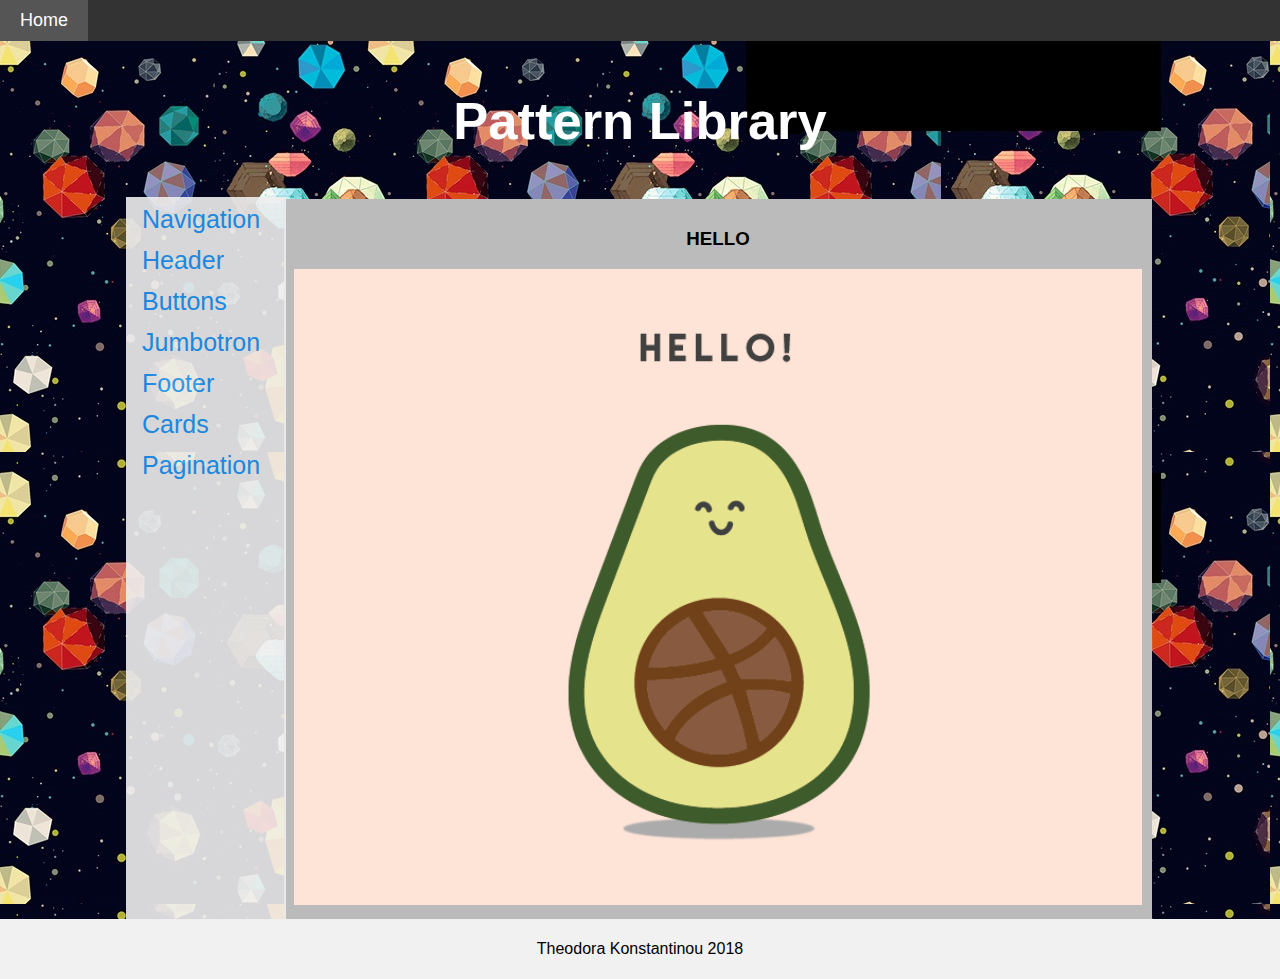
<file: index.html>
<!DOCTYPE html>
<html lang="en">
<head>
<title>Pattern_Library</title>
<meta charset="utf-8">
<meta name="viewport" content="width=device-width, initial-scale=1">
   <link rel="stylesheet" href="css/style.css">
    <style> 
	.img{ 
	width:100%;}
	
	@media (max-width: 600px) {
	.img {width:100%;

		 }	
}
	 </style> 
</head>



<body  background="img/pat.jpg">

<!-- top navigation -->

<div class="topnav" id="myTopnav">
  <a href="index.html" class="active">Home</a>
    <a href="nav.html">Navigation</a>
  <a href="header.html">Header</a>
  <a href="buttons.html">Buttons</a>
  <a href="Jumbotron.html">Jumbotron</a>
   <a href="footer.html">Footer</a>
  <a href="Component.html">Cards</a>
   <a href="Component1.html">Pagination</a>
  <a href="javascript:void(0);" style="font-size:15px;" class="icon" onclick="myFunction()">&#9776;</a>
</div>
<!-- end top navigation -->


<div class="header1" >
  <h2>Pattern Library</h2>
</div>

<!-- side navigation -->
<div class="row">
  <div class="sidenav">
  <a href="nav.html">Navigation</a>
  <a href="header.html">Header</a>
  <a href="buttons.html">Buttons</a>
  <a href="Jumbotron.html">Jumbotron</a>
   <a href="footer.html">Footer</a>
  <a href="Component.html">Cards</a>
   <a href="Component1.html">Pagination</a>
</div>
  <div class="column middle" style="background-color:#bbb;">
<h3 style="text-align:center;">HELLO</h3>  <img src="hello.gif" class="img">
 
 </div>
 </div>
 <!-- end of side navigation -->

<div class="footer">
   <p>Theodora Konstantinou 2018</p>
</div>
<!-- end footer -->

<!-- js for top navigation -->
<script>
function myFunction() {
    var x = document.getElementById("myTopnav");
    if (x.className === "topnav") {
        x.className += " responsive";
    } else {
        x.className = "topnav";
    }
}
</script>
<!-- end js  -->

</body>
</html>
</file>
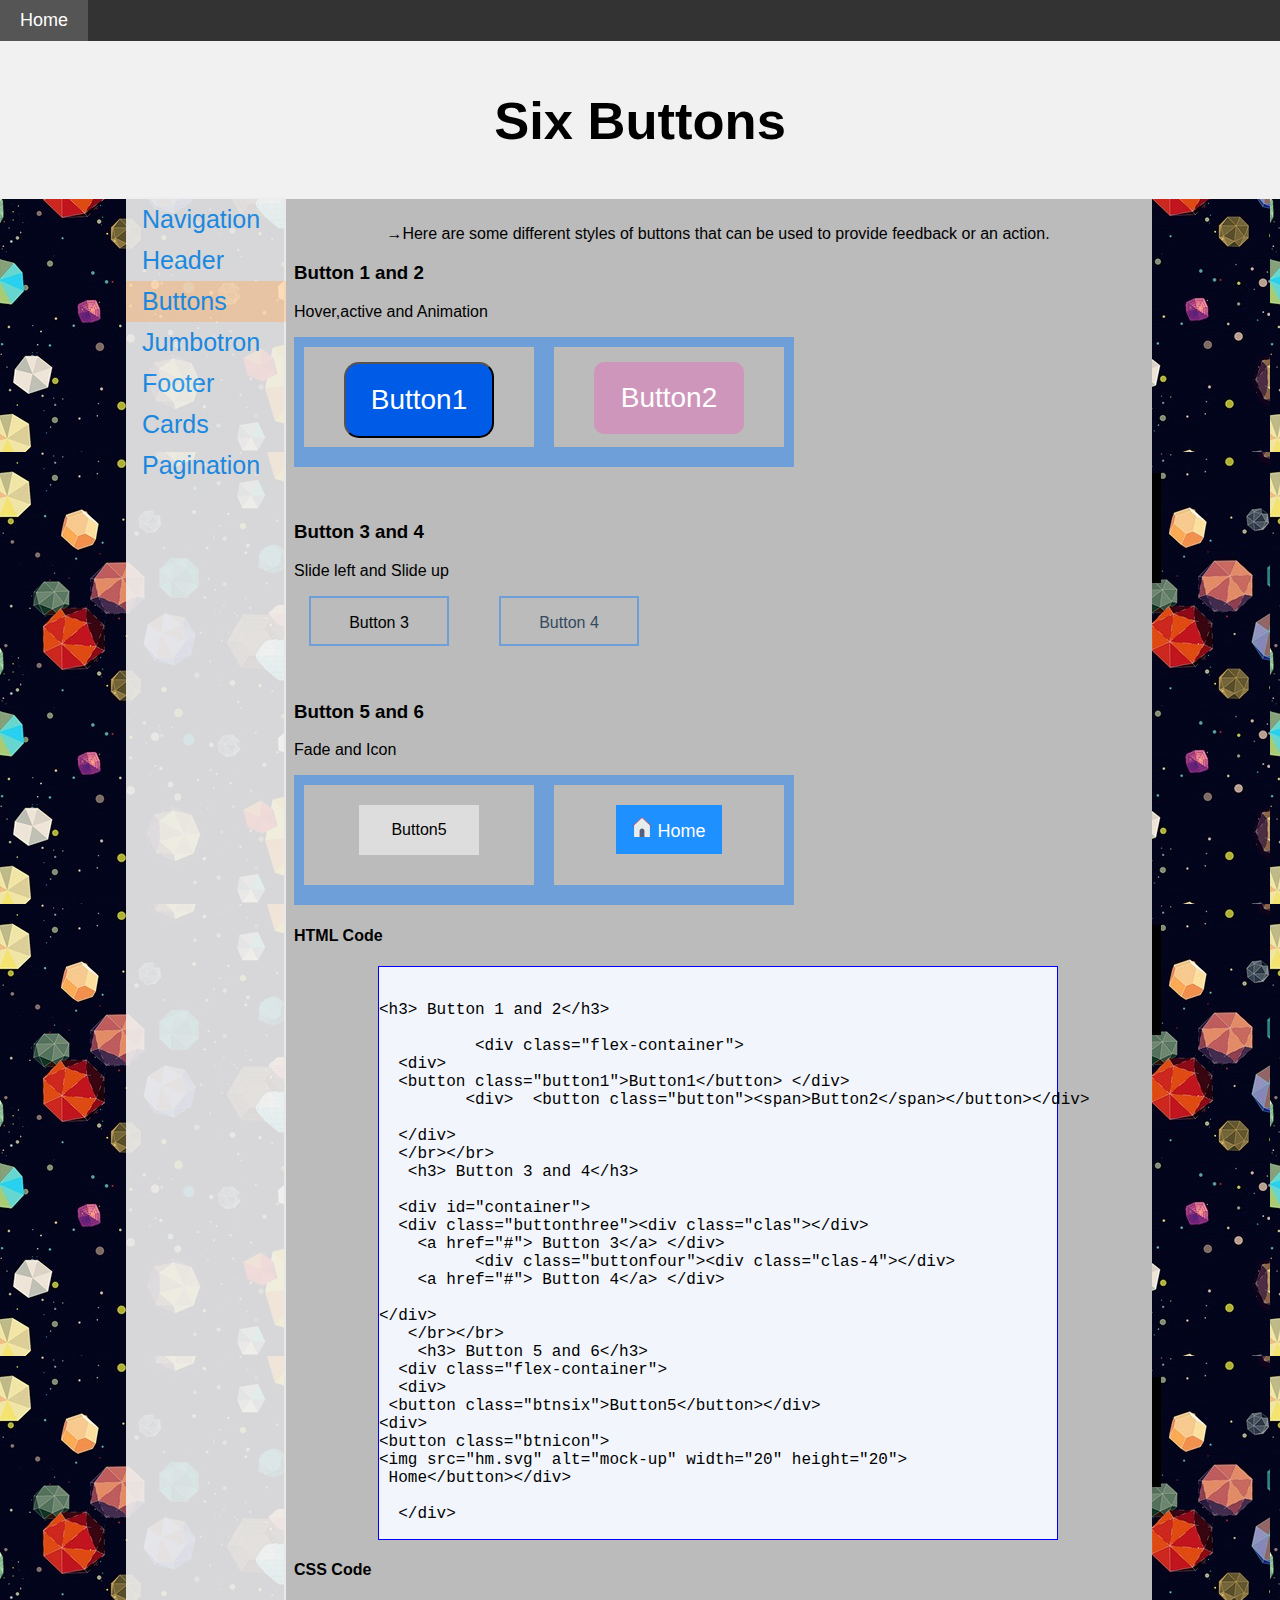
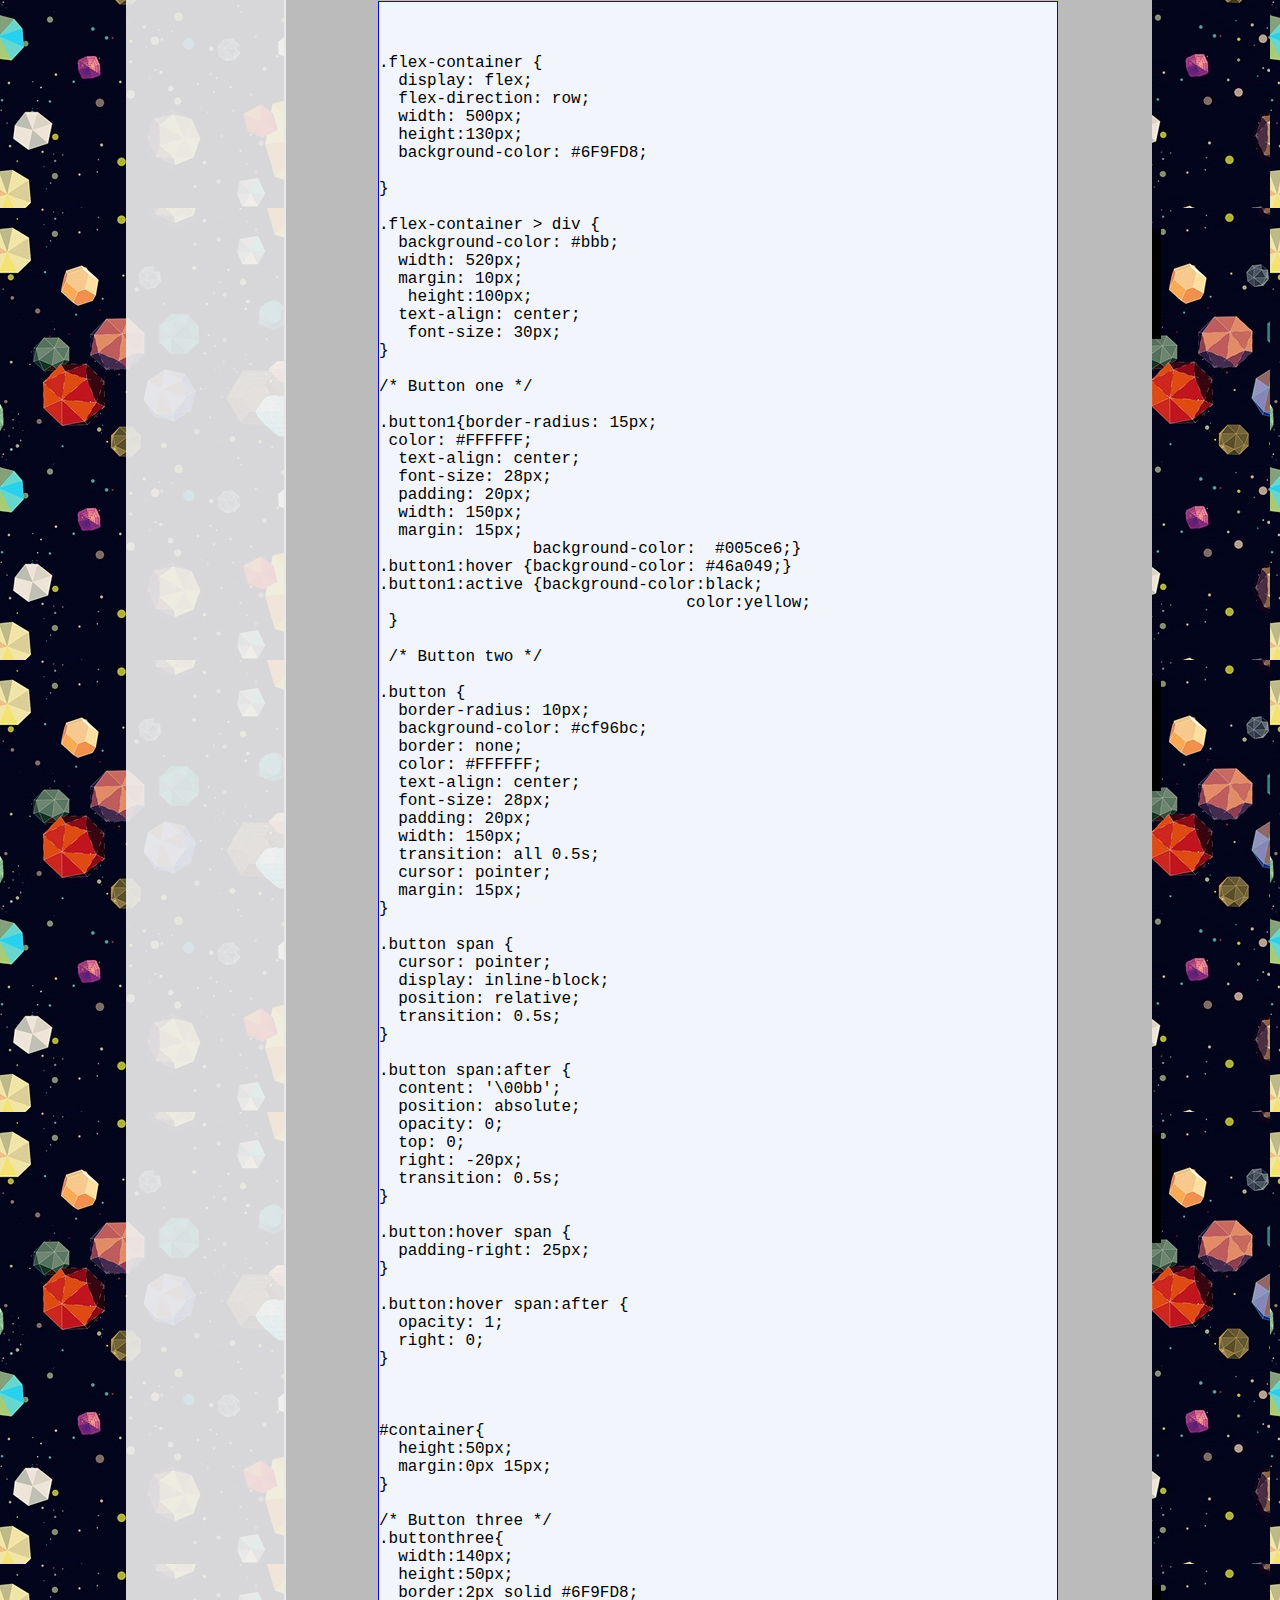
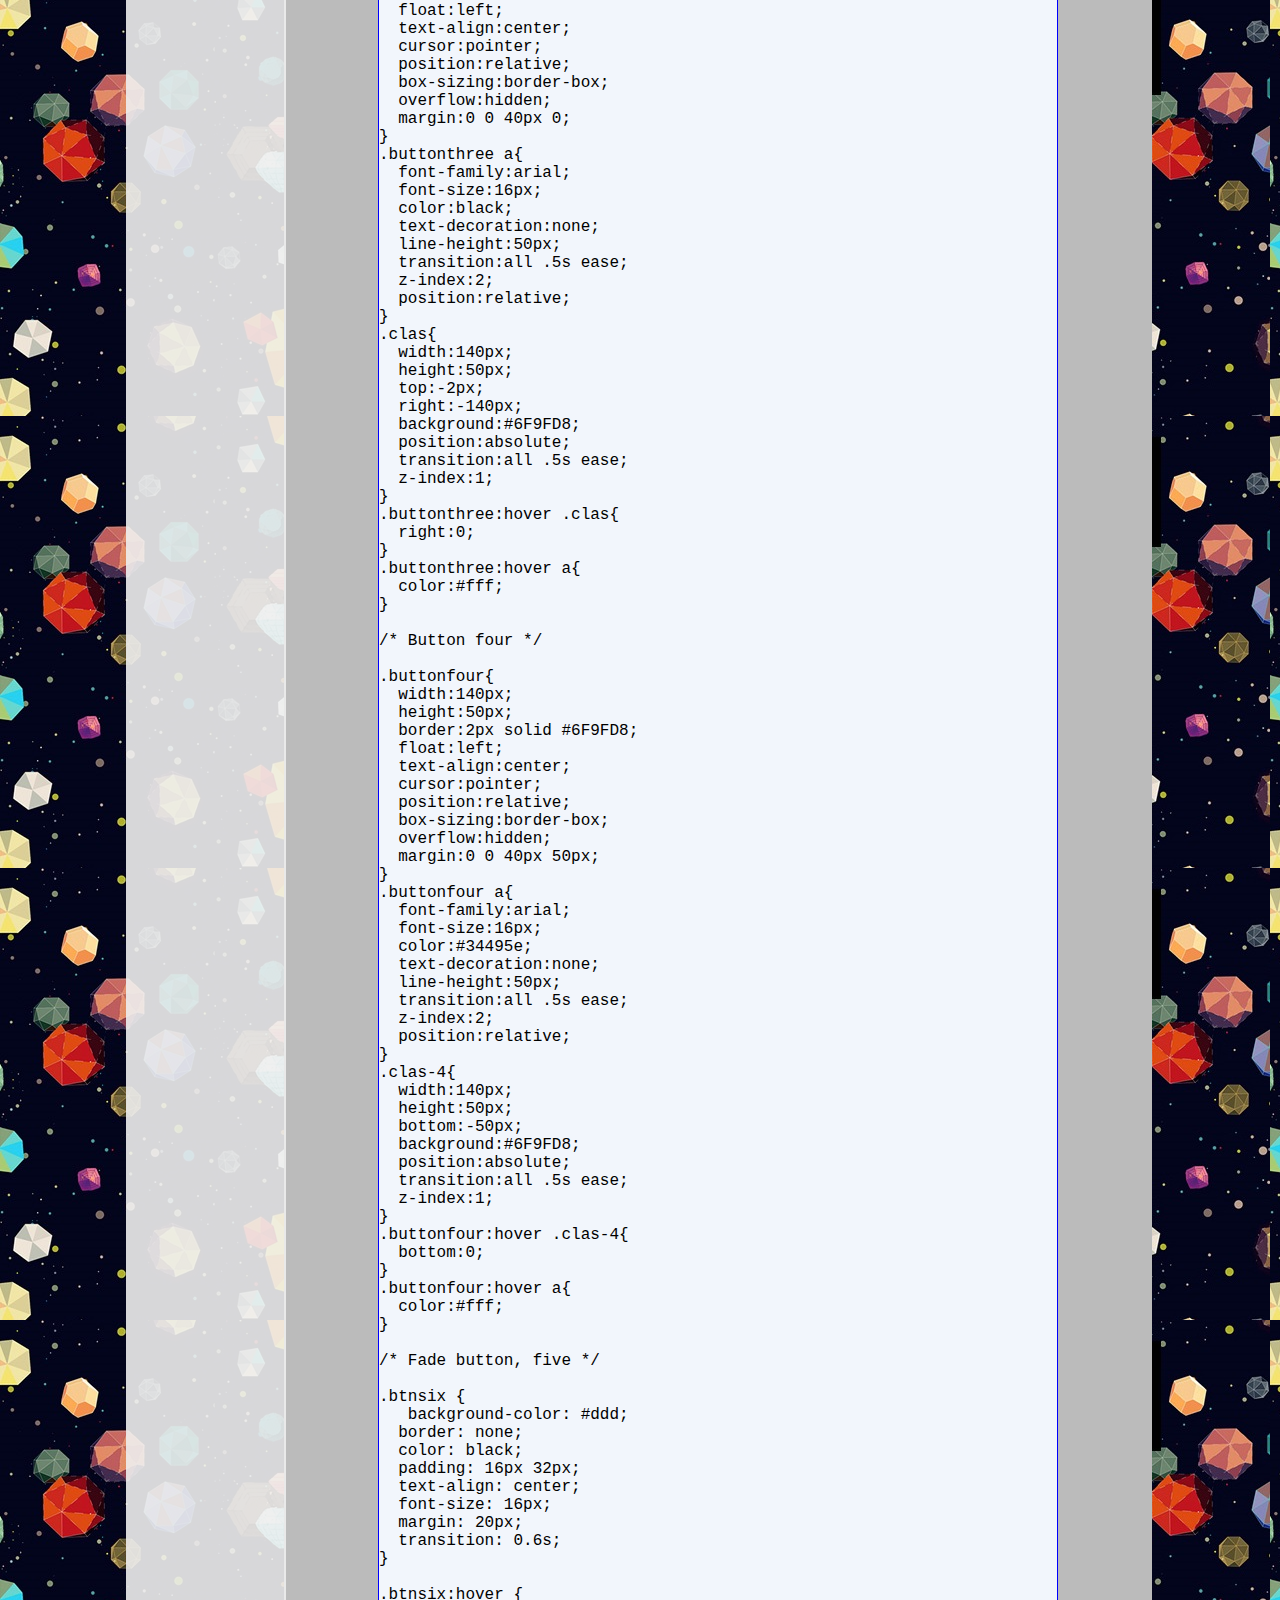
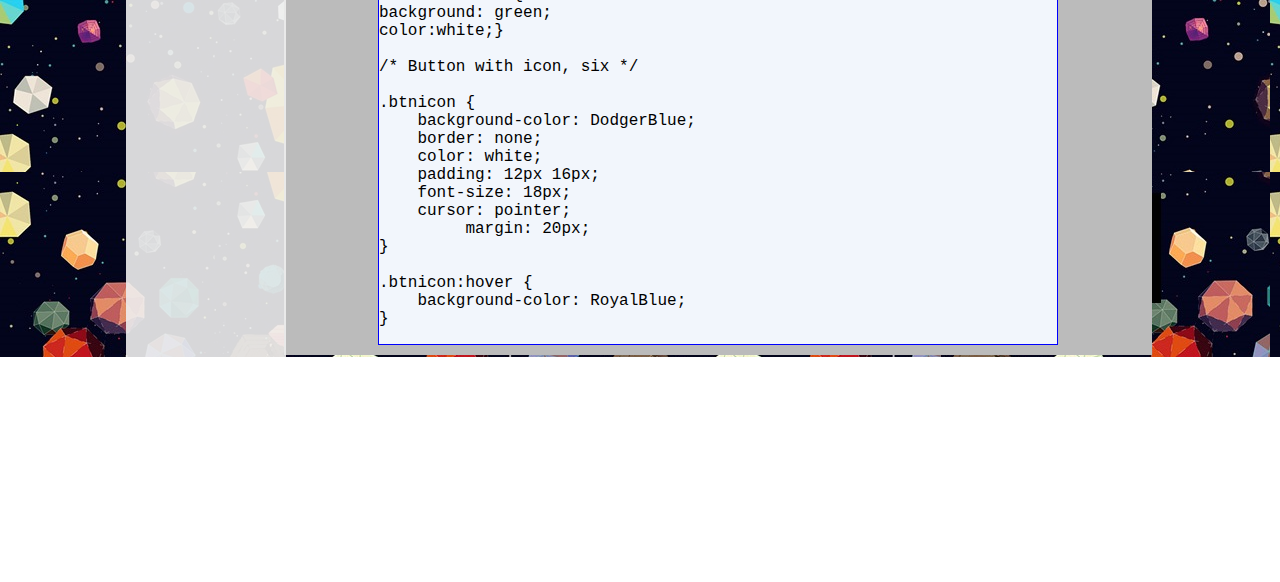
<file: buttons.html>
<!DOCTYPE html>
<html lang="en">
<head>
<title>Pattern_Library</title>
<meta charset="utf-8">
<meta name="viewport" content="width=device-width, initial-scale=1">
   <link rel="stylesheet" href="css/style.css">
      <link rel="stylesheet" href="css/button.css">
	  <style>
 .box{width: 680px;
 border:1px solid blue;
 margin:auto;
 text-align:left;
			font-size:16px;
			background-color:#f2f6fc;}
			
@media (max-width: 600px) {
	 .box{ width: auto;
		 }	
		 

 </style>
</head>
<body background="img/pat.jpg">

<!-- top navigation -->
<div class="topnav" id="myTopnav">
  <a href="index.html" class="active">Home</a>
    <a href="nav.html">Navigation</a>
  <a href="header.html">Header</a>
  <a href="buttons.html">Buttons</a>
  <a href="Jumbotron.html">Jumbotron</a>
   <a href="footer.html">Footer</a>
  <a href="Component.html">Cards</a>
   <a href="Component1.html">Pagination</a>
  <a href="javascript:void(0);" style="font-size:15px;" class="icon" onclick="myFunction()">&#9776;</a>
</div>
<!-- end top navigation -->


<div class="header">
  <h2>Six Buttons</h2>
</div>
<div class="row">
<!-- side navigation -->
  <div class="sidenav">
  <a href="nav.html">Navigation</a>
  <a href="header.html">Header</a>
  <a href="buttons.html" class="activenav">Buttons</a>
  <a href="Jumbotron.html">Jumbotron</a>
  <a href="footer.html">Footer</a>
  <a href="Component.html">Cards</a>
   <a href="Component1.html">Pagination</a>
</div>
<!-- end of side navigation -->

	<!-- main col -->
  <div class="column middle" style="background-color:#bbb;">
  <section>
   <p style="text-align:center">→Here are some different styles of buttons that can be used to provide feedback or an action.</p>
  <!-- BTN 1 and 2 -->
  <h3> Button 1 and 2</h3>
  <p>Hover,active and Animation</p>
   
	<div class="flex-container">
  <div>  
  <button class="button1">Button1</button> </div>
	 <div>  <button class="button"><span>Button2</span></button></div>

  </div>
  <!-- BTN 1 and 2 END -->
  </br></br>
	<!-- BTN 3 and 4 -->
   <h3> Button 3 and 4</h3>
   <p>Slide left and Slide up</p>
  
  <div id="container">
  <div class="buttonthree"><div class="clas"></div>
    <a href="#"> Button 3</a> </div>
	  <div class="buttonfour"><div class="clas-4"></div>
    <a href="#"> Button 4</a> </div>
	
</div>
	<!-- BTN 3 and 4 END -->
   </br></br>
   <!-- BTN 5 and 6 -->
    <h3> Button 5 and 6</h3>
	<p>Fade and Icon</p>
  <div class="flex-container">
  <div>  
 <button class="btnsix">Button5</button></div>
	 <div>  <button class="btnicon"><img src="hm.svg" alt="mock-up" width="20" height="20"> Home</button></div>

  </div>
  <!-- BTN 3 and 4 END-->
  
  <!-- HTML CODE -->
  <h4>HTML Code</h4>
<div class="box">
<xmp>
<h3> Button 1 and 2</h3>
   
	  <div class="flex-container">
  <div>  
  <button class="button1">Button1</button> </div>
	 <div>  <button class="button"><span>Button2</span></button></div>

  </div>
  </br></br>
   <h3> Button 3 and 4</h3>
  
  <div id="container">
  <div class="buttonthree"><div class="clas"></div>
    <a href="#"> Button 3</a> </div>
	  <div class="buttonfour"><div class="clas-4"></div>
    <a href="#"> Button 4</a> </div>
	
</div>
   </br></br>
    <h3> Button 5 and 6</h3>
  <div class="flex-container">
  <div>  
 <button class="btnsix">Button5</button></div>
<div>  
<button class="btnicon">
<img src="hm.svg" alt="mock-up" width="20" height="20">
 Home</button></div>

  </div>
</xmp>
</div>
 <!-- HTML CODE END-->
 
 <!-- CSS CODE -->
<h4>CSS Code</h4>
<div class="box">
<xmp>

.flex-container {
  display: flex;
  flex-direction: row;
  width: 500px;
  height:130px;
  background-color: #6F9FD8;
  
}

.flex-container > div {
  background-color: #bbb;
  width: 520px;
  margin: 10px;
   height:100px;
  text-align: center;
   font-size: 30px;
}

/* Button one */

.button1{border-radius: 15px;
 color: #FFFFFF;
  text-align: center;
  font-size: 28px;
  padding: 20px;
  width: 150px;
  margin: 15px;
		background-color:  #005ce6;} 
.button1:hover {background-color: #46a049;}
.button1:active {background-color:black;
				color:yellow;
 } 
 
 /* Button two */
				
.button {
  border-radius: 10px;
  background-color: #cf96bc;
  border: none;
  color: #FFFFFF;
  text-align: center;
  font-size: 28px;
  padding: 20px;
  width: 150px;
  transition: all 0.5s;
  cursor: pointer;
  margin: 15px;
}

.button span {
  cursor: pointer;
  display: inline-block;
  position: relative;
  transition: 0.5s;
}

.button span:after {
  content: '\00bb';
  position: absolute;
  opacity: 0;
  top: 0;
  right: -20px;
  transition: 0.5s;
}

.button:hover span {
  padding-right: 25px;
}

.button:hover span:after {
  opacity: 1;
  right: 0;
}



#container{
  height:50px;
  margin:0px 15px;
}

/* Button three */
.buttonthree{
  width:140px;
  height:50px;
  border:2px solid #6F9FD8;
  float:left;
  text-align:center;
  cursor:pointer;
  position:relative;
  box-sizing:border-box;
  overflow:hidden;
  margin:0 0 40px 0;
}
.buttonthree a{
  font-family:arial;
  font-size:16px;
  color:black;
  text-decoration:none;
  line-height:50px;
  transition:all .5s ease;
  z-index:2;
  position:relative;
}
.clas{
  width:140px;
  height:50px;
  top:-2px;
  right:-140px;
  background:#6F9FD8;
  position:absolute;
  transition:all .5s ease;
  z-index:1;
}
.buttonthree:hover .clas{
  right:0;
}
.buttonthree:hover a{
  color:#fff;
}

/* Button four */

.buttonfour{
  width:140px;
  height:50px;
  border:2px solid #6F9FD8;
  float:left;
  text-align:center;
  cursor:pointer;
  position:relative;
  box-sizing:border-box;
  overflow:hidden;
  margin:0 0 40px 50px;
}
.buttonfour a{
  font-family:arial;
  font-size:16px;
  color:#34495e;
  text-decoration:none;
  line-height:50px;
  transition:all .5s ease;
  z-index:2;
  position:relative;
}
.clas-4{
  width:140px;
  height:50px;
  bottom:-50px;
  background:#6F9FD8;
  position:absolute;
  transition:all .5s ease;
  z-index:1;
}
.buttonfour:hover .clas-4{
  bottom:0;
}
.buttonfour:hover a{
  color:#fff;
}

/* Fade button, five */

.btnsix {
   background-color: #ddd;
  border: none;
  color: black;
  padding: 16px 32px;
  text-align: center;
  font-size: 16px;
  margin: 20px;
  transition: 0.6s;
}

.btnsix:hover {
background: green;
color:white;}

/* Button with icon, six */

.btnicon {
    background-color: DodgerBlue;
    border: none;
    color: white;
    padding: 12px 16px;
    font-size: 18px;
    cursor: pointer;
	 margin: 20px;
}

.btnicon:hover {
    background-color: RoyalBlue;
}
</xmp>
</div>
 <!-- CSS CODE END-->
  </section>
   </div>
   
 
</br>


<script>
function myFunction() {
    var x = document.getElementById("myTopnav");
    if (x.className === "topnav") {
        x.className += " responsive";
    } else {
        x.className = "topnav";
    }
}
</script>

</body>
</html>
</file>
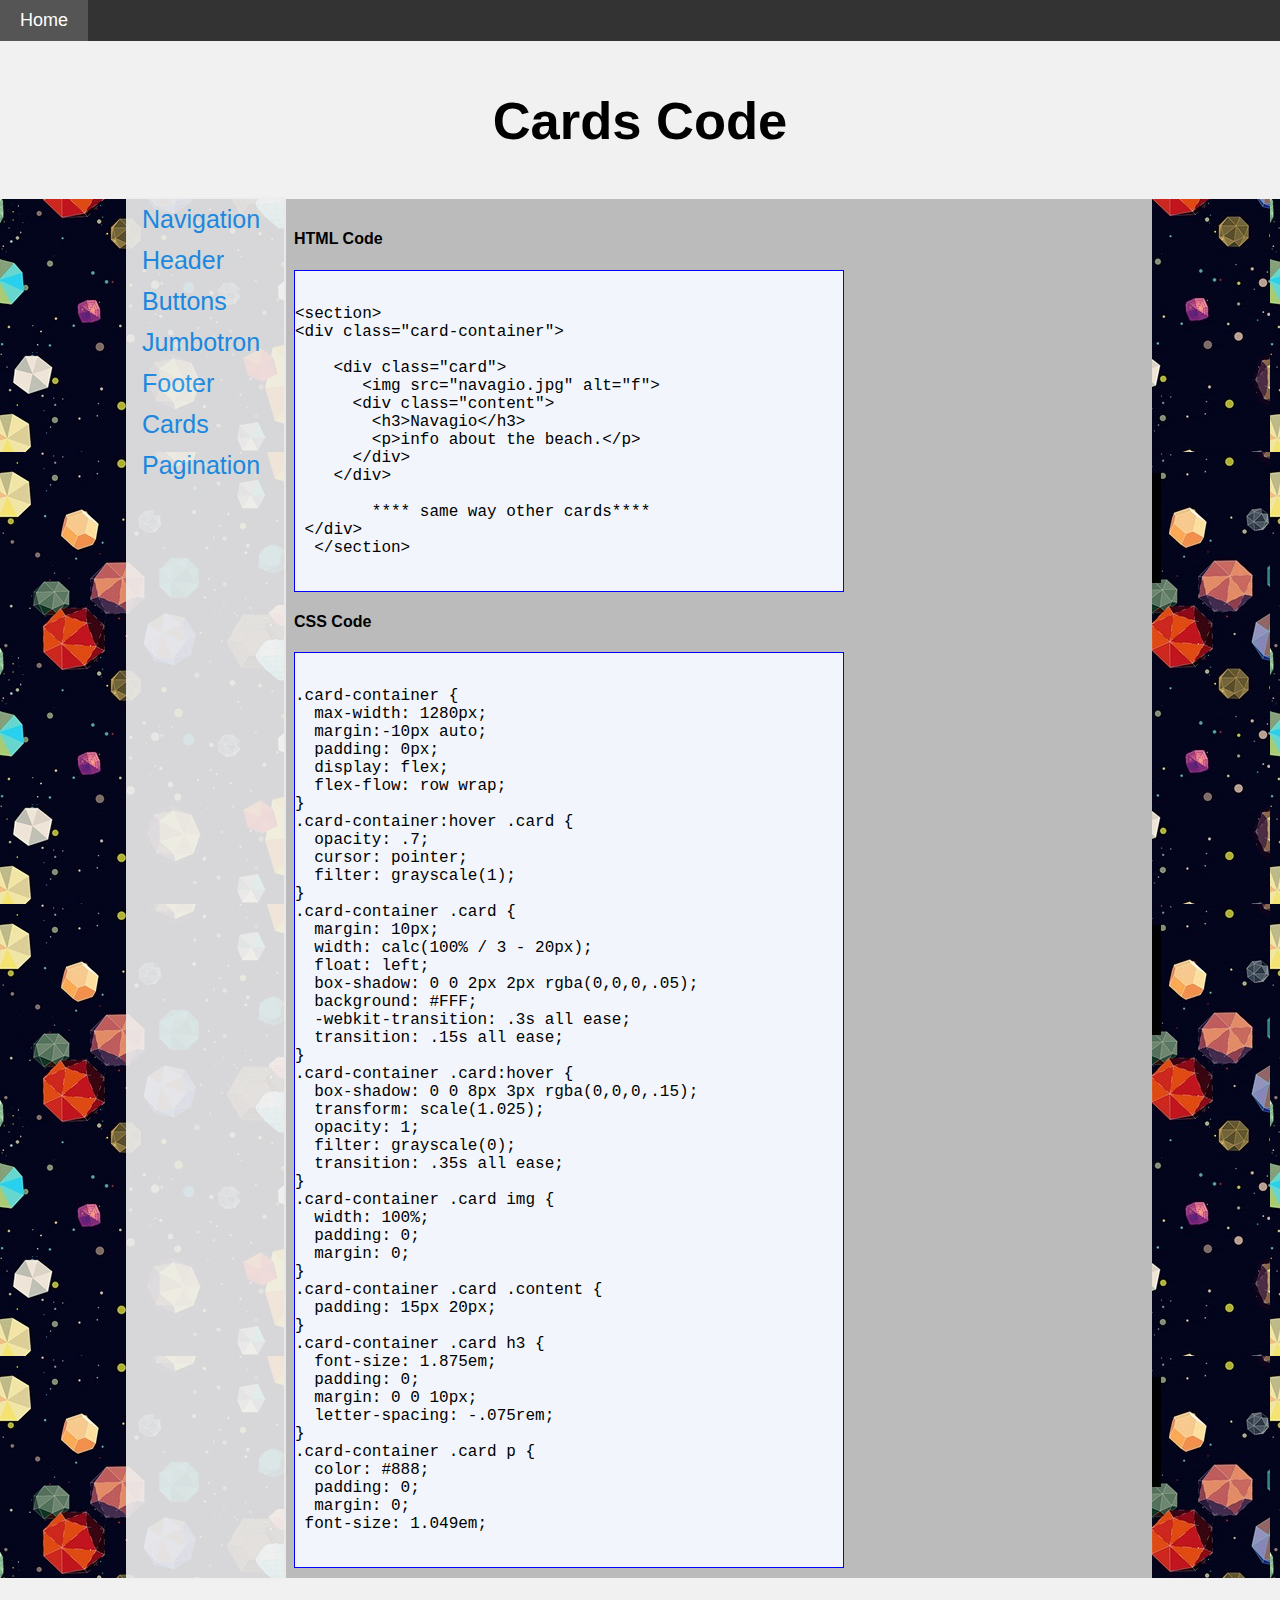
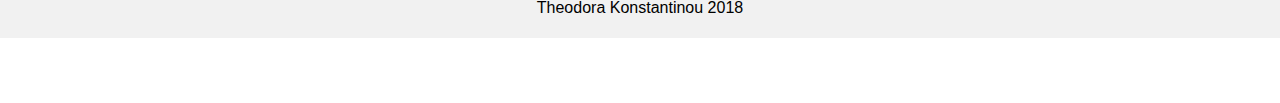
<file: compcode.html>
<!DOCTYPE html>
<html lang="en">
<head>
<title>Pattern_Library</title>
<meta charset="utf-8">
<meta name="viewport" content="width=device-width, initial-scale=1">
   <link rel="stylesheet" href="css/style.css">
   	  <style>
 .box{width: 550px;
 border:1px solid blue;
 margin:0 0%;
 text-align:left;
			font-size:16px;
			background-color:#f2f6fc;}
			
@media (max-width: 600px) {
	 .box{ width: auto;
		 }	
}
	</style>
</head>
<body background="img/pat.jpg">

 <!-- TOP NAV -->
<div class="topnav" id="myTopnav">
  <a href="index.html" class="active">Home</a>
    <a href="nav.html">Navigation</a>
  <a href="header.html">Header</a>
  <a href="buttons.html">Buttons</a>
  <a href="Jumbotron.html">Jumbotron</a>
   <a href="footer.html">Footer</a>
  <a href="Component.html">Cards</a>
   <a href="Component1.html">Pagination</a>
  <a href="javascript:void(0);" style="font-size:15px;" class="icon" onclick="myFunction()">&#9776;</a>
</div>
 <!-- TOP NAV END-->


<div class="header">
  <h2>Cards Code</h2>
</div>
 <!-- SIDE NAV -->
<div class="row">
  <div class="sidenav">
  <a href="nav.html">Navigation</a>
  <a href="header.html">Header</a>
  <a href="buttons.html">Buttons</a>
  <a href="Jumbotron.html">Jumbotron</a>
   <a href="footer.html">Footer</a>
  <a href="Component.html">Cards</a>
   <a href="Component1.html">Pagination</a>
</div>
 <!-- SIDE NAV END-->
  <div class="column middle" style="background-color:#bbb;">
  
   <!-- CODE OF CARDS-->
 <h4>HTML Code</h4>
<div class="box">
<xmp> 
<section>
<div class="card-container">
   
    <div class="card">
       <img src="navagio.jpg" alt="f">
      <div class="content">
        <h3>Navagio</h3>
        <p>info about the beach.</p>
      </div>
    </div>
	
	**** same way other cards****
 </div>
  </section>
	
</xmp></div>

 <h4>CSS Code</h4>
<div class="box">
<xmp> 
.card-container {
  max-width: 1280px;
  margin:-10px auto;
  padding: 0px;
  display: flex;
  flex-flow: row wrap;
}
.card-container:hover .card {
  opacity: .7;
  cursor: pointer;
  filter: grayscale(1);
}
.card-container .card {
  margin: 10px;
  width: calc(100% / 3 - 20px);
  float: left;
  box-shadow: 0 0 2px 2px rgba(0,0,0,.05);
  background: #FFF;
  -webkit-transition: .3s all ease;
  transition: .15s all ease;
}
.card-container .card:hover {
  box-shadow: 0 0 8px 3px rgba(0,0,0,.15);
  transform: scale(1.025);
  opacity: 1;
  filter: grayscale(0);
  transition: .35s all ease;
}
.card-container .card img {
  width: 100%;
  padding: 0;
  margin: 0;
}
.card-container .card .content {
  padding: 15px 20px;
}
.card-container .card h3 {
  font-size: 1.875em;
  padding: 0;
  margin: 0 0 10px;
  letter-spacing: -.075rem;
}
.card-container .card p {
  color: #888;
  padding: 0;
  margin: 0;
 font-size: 1.049em;
	
</xmp></div>
</div>
 
</div>

<div class="footer">
   <p>Theodora Konstantinou 2018</p>
</div>

<script>
function myFunction() {
    var x = document.getElementById("myTopnav");
    if (x.className === "topnav") {
        x.className += " responsive";
    } else {
        x.className = "topnav";
    }
}
</script>

</body>
</html>
</file>
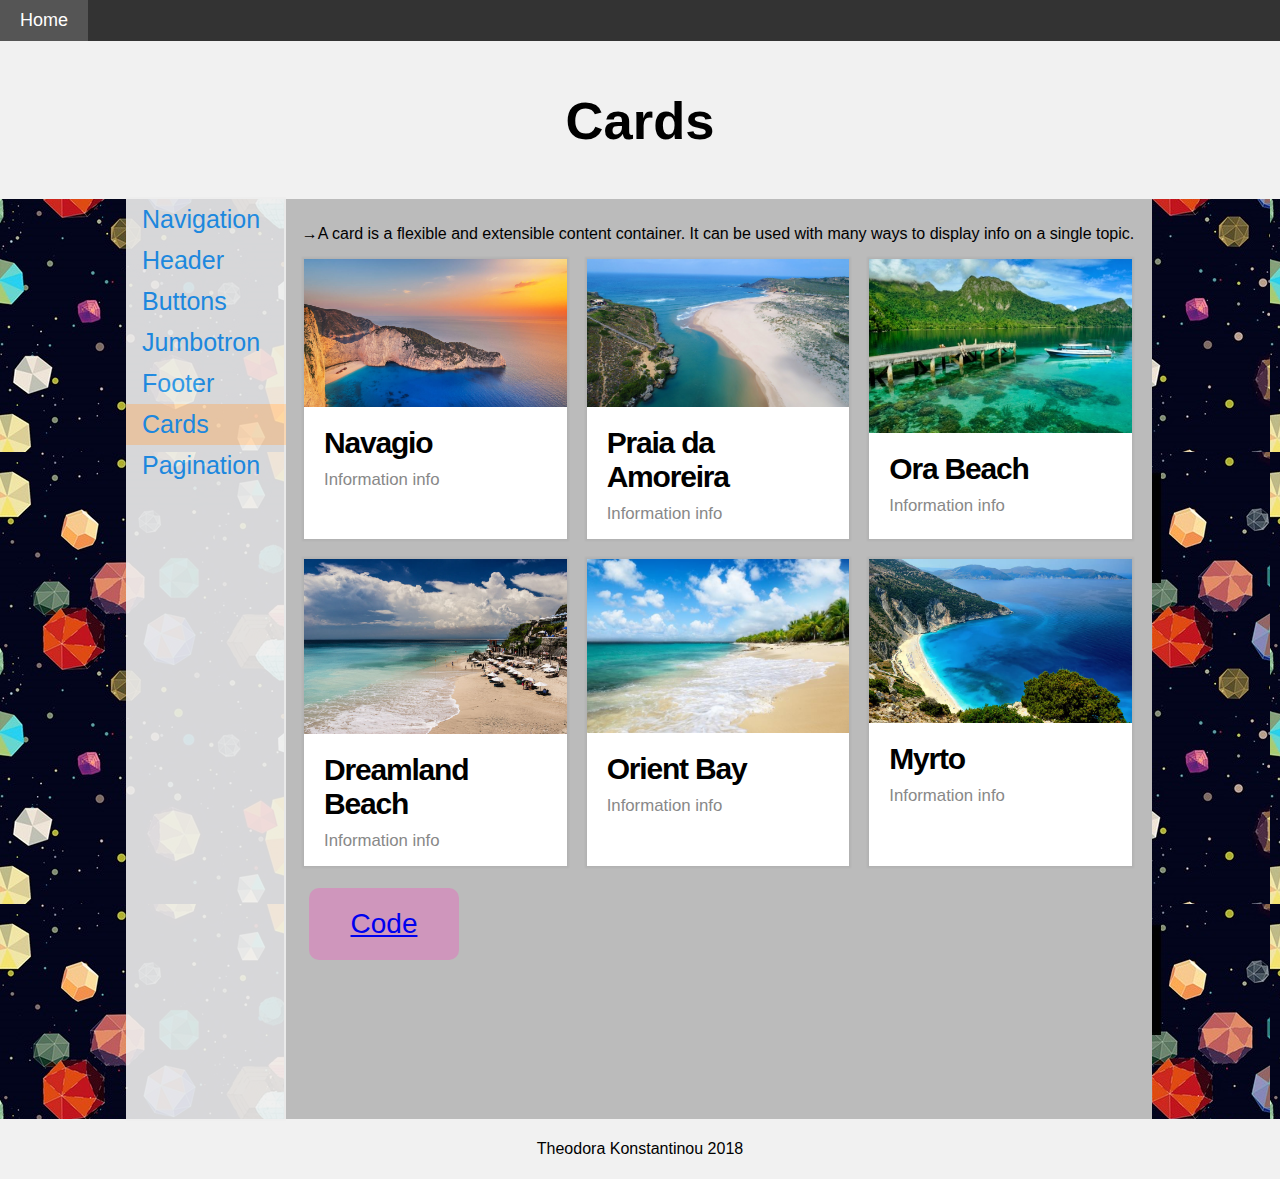
<file: Component.html>
<!DOCTYPE html>
<html lang="en">
<head>
<title>Pattern_Library</title>
<meta charset="utf-8">
<meta name="viewport" content="width=device-width, initial-scale=1">
   <link rel="stylesheet" href="css/style.css">
   <link rel="stylesheet" href="css/comp.css">

   </head>
<body background="img/pat.jpg">
 <!-- TOP NAV -->
<div class="topnav" id="myTopnav">
  <a href="index.html" class="active">Home</a>
    <a href="nav.html">Navigation</a>
  <a href="header.html">Header</a>
  <a href="buttons.html">Buttons</a>
  <a href="Jumbotron.html">Jumbotron</a>
   <a href="footer.html">Footer</a>
  <a href="Component.html">Cards</a>
   <a href="Component1.html">Pagination</a>
  <a href="javascript:void(0);" style="font-size:15px;" class="icon" onclick="myFunction()">&#9776;</a>
</div>
 <!-- TOP NAV END-->

<div class="header">
  <h2>Cards</h2>
</div>

<div class="row">
 <!-- SIDE NAV -->
  <div class="sidenav">
  <a href="nav.html">Navigation</a>
  <a href="header.html">Header</a>
  <a href="buttons.html">Buttons</a>
  <a href="Jumbotron.html">Jumbotron</a>
   <a href="footer.html">Footer</a>
  <a href="Component.html" class="activenav">Cards</a>
   <a href="Component1.html">Pagination</a>
</div>
 <!-- SIDE NAV END-->
  <div class="column middle" style="background-color:#bbb;">
    <section>
	  <p style="text-align:center">→A card is a flexible and extensible content container. It can be used with many ways to display info on a single topic.</p>
	 <!-- SECTION OF CARDS-->
  <div class="card-container">
   
    <div class="card">
       <img src="img/navagio.jpg" alt="f">
      <div class="content">
        <h3>Navagio</h3>
        <p>Information info</p>
      </div>
    </div>
   
    <div class="card">
      <img src="img/amoreira.jpg" alt="e">
      <div class="content">
        <h3>Praia da Amoreira</h3>
        <p>Information info</p>
      </div>
    </div>
   
    <div class="card">
       <img src="img/ora.jpg" alt="d">
      <div class="content">
        <h3>Ora Beach</h3>
        <p>Information info</p>
      </div>
    </div>
   
    <div class="card">
      <img src="img/dream.jpg" alt="c">
      <div class="content">
        <h3>Dreamland Beach</h3>
        <p>Information info</p>
      </div>
    </div>
   
    <div class="card">
      <img src="img/orie.jpg" alt="b">
      <div class="content">
        <h3>Orient Bay </h3>
        <p>Information info</p>
      </div>
    </div>
   
    <div class="card">
      <img src="img/my.jpg" alt="a">
      <div class="content">
        <h3>Myrto</h3>
        <p>Information info</p>
      </div>
    </div>
	<!--BTN TO THE CODE-->
	<div>  <button class="button"><span><a href="compcode.html">Code</a></span></button></div>
    
  </div>
  
</section></div>
 
</div>

<div class="footer">
  <p>Theodora Konstantinou 2018</p>
</div>

<script>
function myFunction() {
    var x = document.getElementById("myTopnav");
    if (x.className === "topnav") {
        x.className += " responsive";
    } else {
        x.className = "topnav";
    }
}
</script>

</body>
</html>
</file>
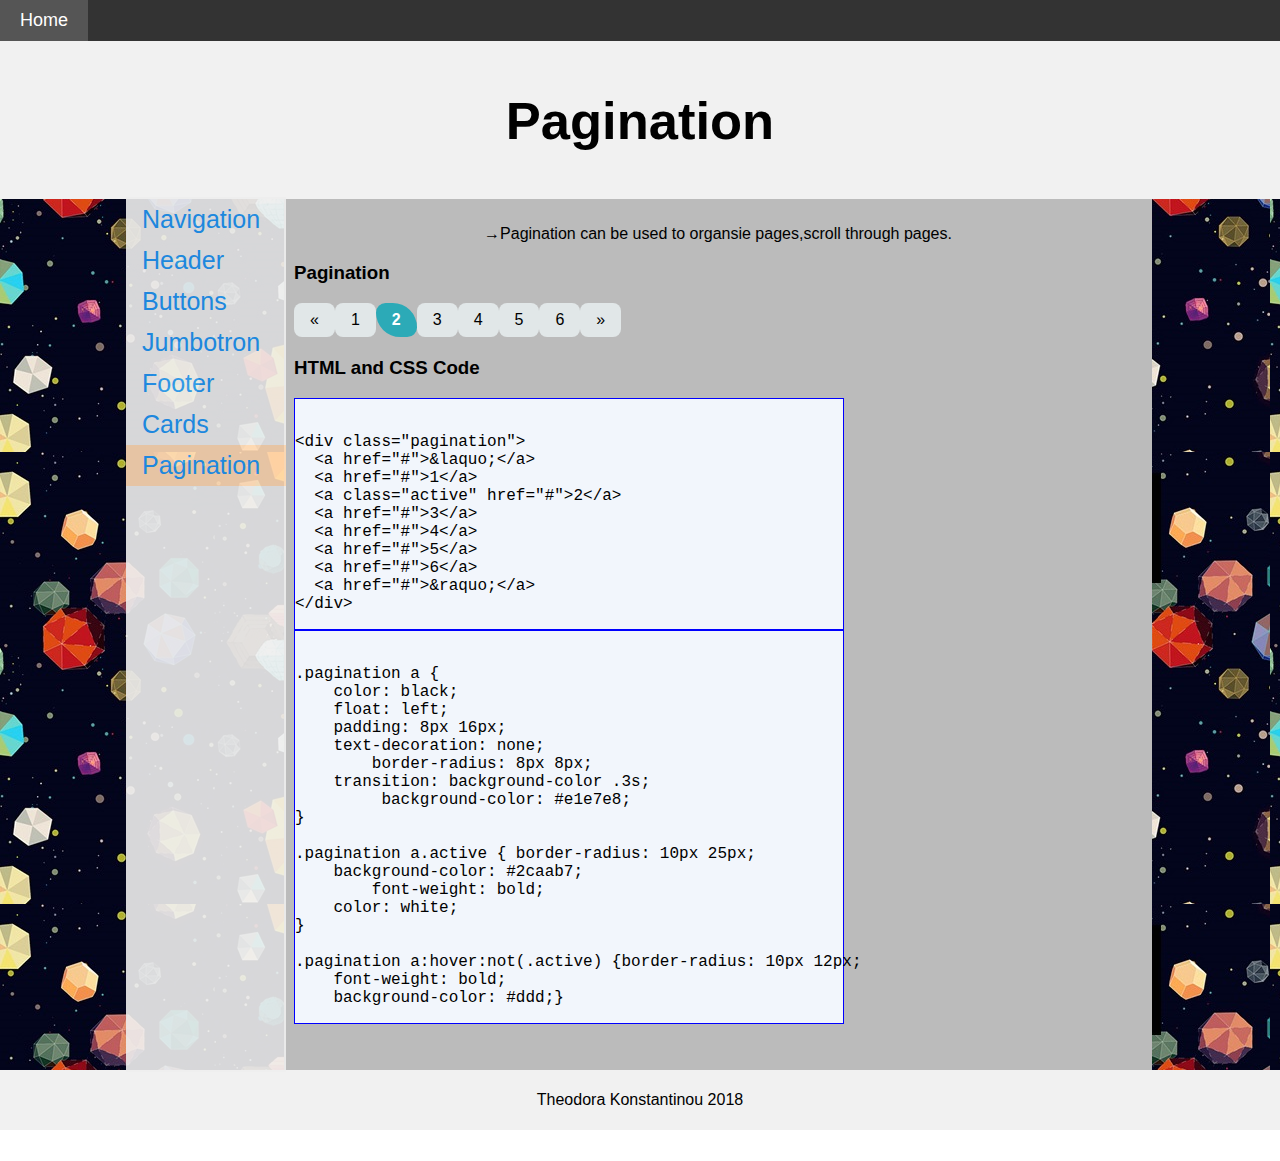
<file: Component1.html>
<!DOCTYPE html>
<html lang="en">
<head>
<title>Pattern_Library</title>
<meta charset="utf-8">
<meta name="viewport" content="width=device-width, initial-scale=1">
   <link rel="stylesheet" href="css/style.css">
   <style> 
		 
 .box{width: 550px;
 border:1px solid blue;
 margin:0 0%;
 text-align:left;
			font-size:16px;
			background-color:#f2f6fc;}
			
.pagination a {
    color: black;
    float: left;
    padding: 8px 16px;
    text-decoration: none;
	border-radius: 8px 8px;
    transition: background-color .3s;
	 background-color: #e1e7e8;
}

.pagination a.active { border-radius: 10px 25px;
    background-color: #2caab7;
	font-weight: bold;
    color: white;
}

.pagination a:hover:not(.active) {border-radius: 10px 12px;
font-weight: bold;
background-color: #ddd;}

@media (max-width: 600px) {
	 .box{ width: auto;
		 }	

	  </style>
</head>
<body background="img/pat.jpg">

<div class="topnav" id="myTopnav">
  <a href="index.html" class="active">Home</a>
    <a href="nav.html">Navigation</a>
  <a href="header.html">Header</a>
  <a href="buttons.html">Buttons</a>
  <a href="Jumbotron.html">Jumbotron</a>
   <a href="footer.html">Footer</a>
  <a href="Component.html">Cards</a>
   <a href="Component1.html">Pagination</a>
  <a href="javascript:void(0);" style="font-size:15px;" class="icon" onclick="myFunction()">&#9776;</a>
</div>



<div class="header">
  <h2>Pagination</h2>
</div>

<div class="row">
 <!-- SIDE NAV -->
  <div class="sidenav">
  <a href="nav.html">Navigation</a>
  <a href="header.html" >Header</a>
  <a href="buttons.html">Buttons</a>
  <a href="Jumbotron.html">Jumbotron</a>
  <a href="footer.html">Footer</a>
  <a href="Component.html">Cards</a>
  <a href="Component1.html" class="activenav">Pagination</a>
</div>
 <!-- SIDE NAV END-->
  <div class="column middle" style="background-color:#bbb;">
    <p style="text-align:center">→Pagination can be used to organsie pages,scroll through pages.</p>
<h3>Pagination</h3>


<div class="pagination">
  <a href="#">&laquo;</a>
  <a href="#">1</a>
  <a class="active" href="#">2</a>
  <a href="#">3</a>
  <a href="#">4</a>
  <a href="#">5</a>
  <a href="#">6</a>
  <a href="#">&raquo;</a>
</div>
	
	</br></br>
	 <!-- SHOW CODE HERE-->
<h3>HTML and CSS Code</h3>
<div class="box">
<xmp>
<div class="pagination">
  <a href="#">&laquo;</a>
  <a href="#">1</a>
  <a class="active" href="#">2</a>
  <a href="#">3</a>
  <a href="#">4</a>
  <a href="#">5</a>
  <a href="#">6</a>
  <a href="#">&raquo;</a>
</div>
</xmp>
</div>

	<div class="box">
<xmp>
.pagination a {
    color: black;
    float: left;
    padding: 8px 16px;
    text-decoration: none;
	border-radius: 8px 8px;
    transition: background-color .3s;
	 background-color: #e1e7e8;
}

.pagination a.active { border-radius: 10px 25px;
    background-color: #2caab7;
	font-weight: bold;
    color: white;
}

.pagination a:hover:not(.active) {border-radius: 10px 12px;
    font-weight: bold;
    background-color: #ddd;}
</xmp>
</div>
</br></br>

</div>
 
</div>

<div class="footer">
  <p>Theodora Konstantinou 2018</p>
</div>

<script>
function myFunction() {
    var x = document.getElementById("myTopnav");
    if (x.className === "topnav") {
        x.className += " responsive";
    } else {
        x.className = "topnav";
    }
}
</script>

</body>
</html>
</file>
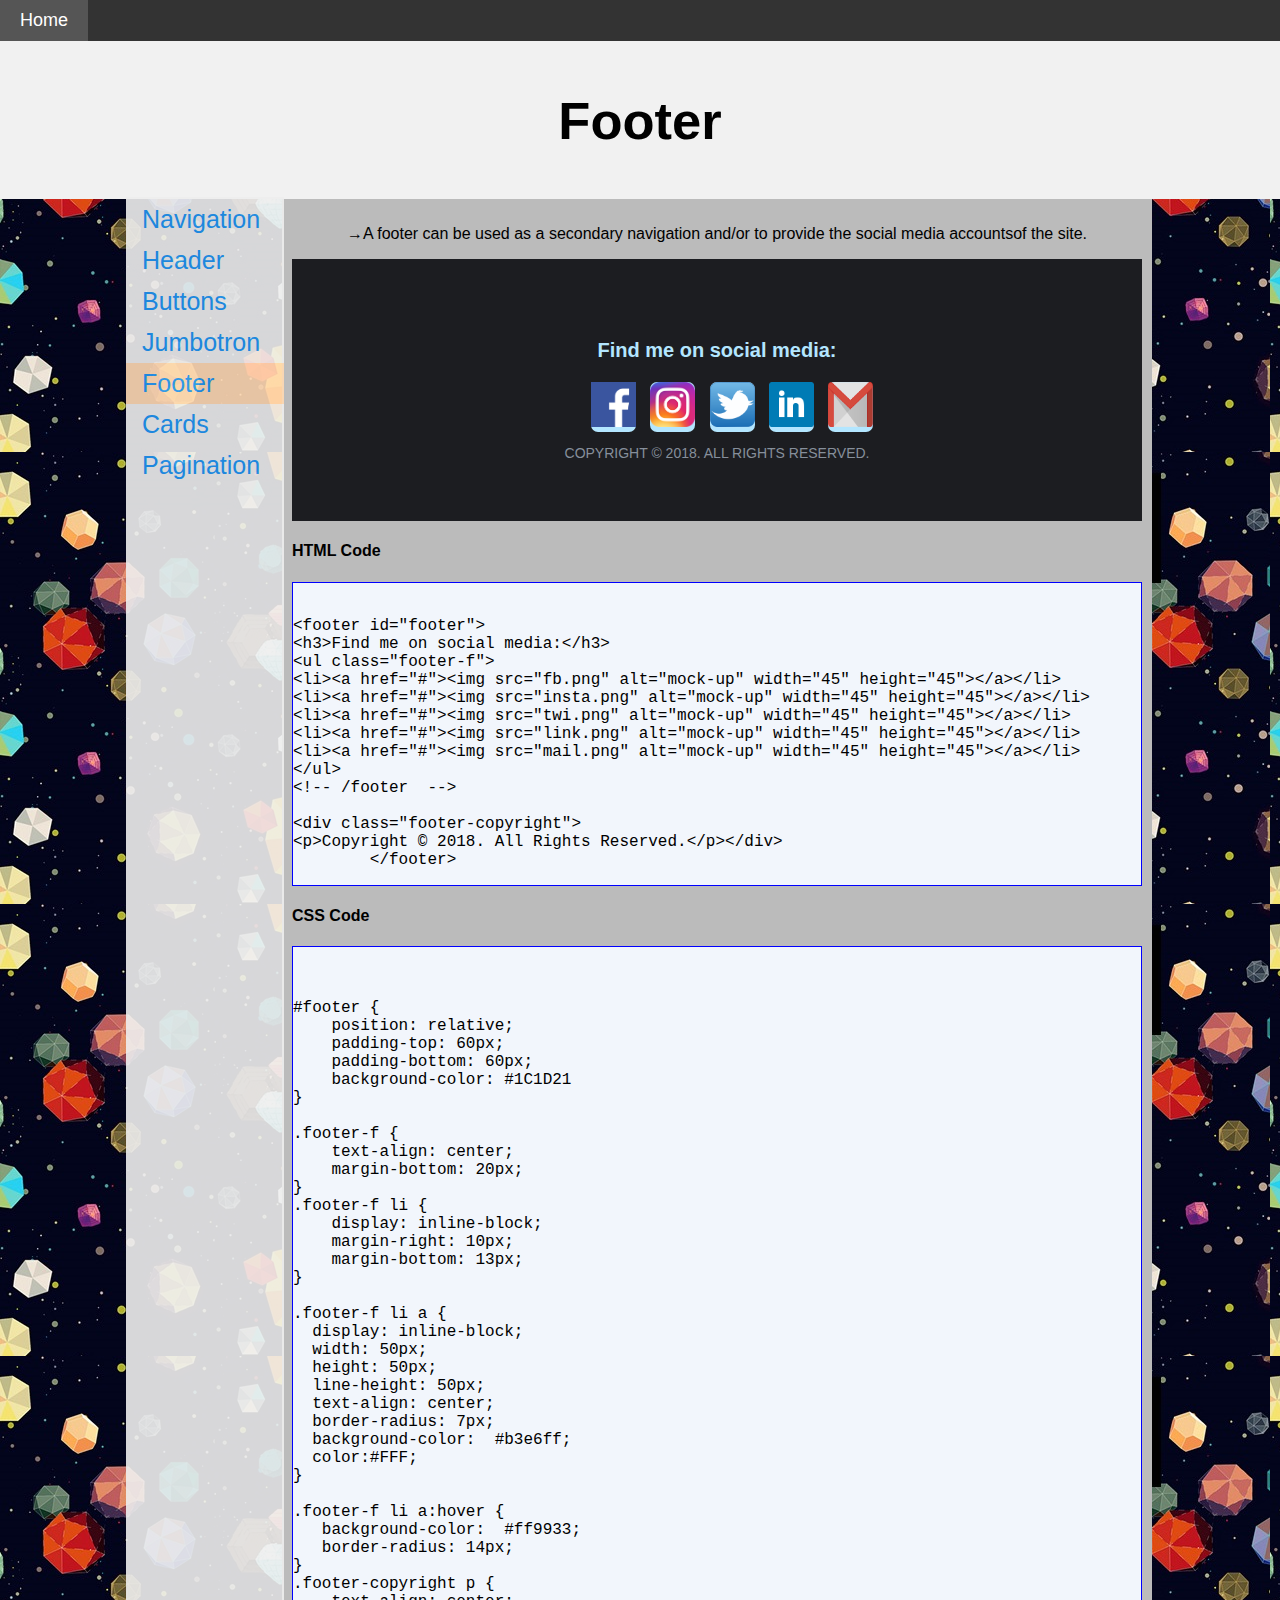
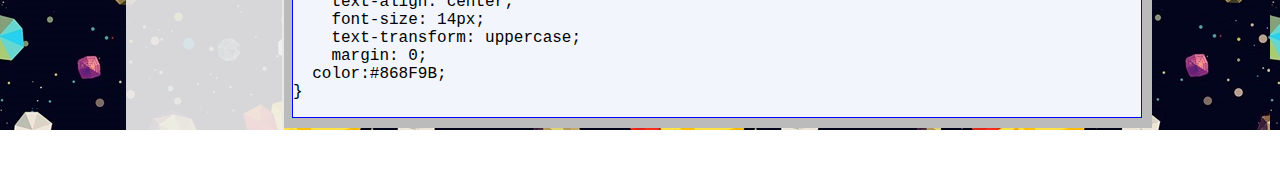
<file: footer.html>
<!DOCTYPE html>
<html lang="en">
<head>
<title>Pattern_Library</title>
<meta charset="utf-8">
<meta name="viewport" content="width=device-width, initial-scale=1">
   <link rel="stylesheet" href="css/style.css">
     <link rel="stylesheet" href="css/footer.css">
	 
	 	  <style>
 .box{width: 850px;
 border:1px solid blue;
 margin:0 0%;
 text-align:left;
			font-size:16px;
			background-color:#f2f6fc;}
			
@media (max-width: 600px) {
	 .box{ width: auto;
		 }	


	  </style>
</head>
<body background="img/pat.jpg">

<div class="topnav" id="myTopnav">
  <a href="index.html" class="active">Home</a>
    <a href="nav.html">Navigation</a>
  <a href="header.html">Header</a>
  <a href="buttons.html">Buttons</a>
  <a href="Jumbotron.html">Jumbotron</a>
   <a href="footer.html">Footer</a>
  <a href="Component.html">Cards</a>
   <a href="Component1.html">Pagination</a>
  <a href="javascript:void(0);" style="font-size:15px;" class="icon" onclick="myFunction()">&#9776;</a>
</div>


<div class="header">
  <h2>Footer</h2>
</div>

<div class="row">
 <!-- SIDE NAV -->
  <div class="sidenav">
  <a href="nav.html">Navigation</a>
  <a href="header.html">Header</a>
  <a href="buttons.html">Buttons</a>
  <a href="Jumbotron.html">Jumbotron</a>
   <a href="footer.html" class="activenav">Footer</a>
  <a href="Component.html">Cards</a>
   <a href="Component1.html">Pagination</a>
</div>

 <!-- SIDE NAV END-->

  <div class="column middle" style="background-color:#bbb;">
   <!-- FOOTER EXAMPLE WITH SOCIAL MEDIA ICONS-->
    <p style="text-align:center">→A footer can be used as a secondary navigation and/or to provide the social media accountsof the site.</p>
 
  <footer id="footer">
  <h3>Find me on social media:</h3>
  <ul class="footer-f">
						<li><a href="#"><img src="img/fb.png" alt="up" width="45" height="45"></a></li>
						<li><a href="#"><img src="img/insta.png" alt="up" width="45" height="45"></a></li>
						<li><a href="#"><img src="img/twi.png" alt="up" width="45" height="45"></a></li>
						<li><a href="#"><img src="img/link.png" alt="up" width="45" height="45"></a></li>
						<li><a href="#"><img src="img/mail.png" alt="up" width="45" height="45"></a></li>
					</ul>
					
					<!-- footer copyright -->
					<div class="footer-copyright">
						<p>Copyright © 2018. All Rights Reserved.</p></div>
 	</footer>
	<!-- /footer-->
	
	<!-- SHOW CODE HERE-->
	<h4>HTML Code</h4>
<div class="box">
<xmp>
<footer id="footer">
<h3>Find me on social media:</h3>
<ul class="footer-f">
<li><a href="#"><img src="fb.png" alt="mock-up" width="45" height="45"></a></li>
<li><a href="#"><img src="insta.png" alt="mock-up" width="45" height="45"></a></li>
<li><a href="#"><img src="twi.png" alt="mock-up" width="45" height="45"></a></li>
<li><a href="#"><img src="link.png" alt="mock-up" width="45" height="45"></a></li>
<li><a href="#"><img src="mail.png" alt="mock-up" width="45" height="45"></a></li>
</ul>
<!-- /footer  -->

<div class="footer-copyright">
<p>Copyright © 2018. All Rights Reserved.</p></div>
 	</footer>
</xmp>
</div>


	<h4>CSS Code</h4>
<div class="box">
<xmp>

#footer {
    position: relative;
    padding-top: 60px;
    padding-bottom: 60px;
    background-color: #1C1D21
}

.footer-f {
    text-align: center;
    margin-bottom: 20px;
}
.footer-f li {
    display: inline-block;
    margin-right: 10px;
    margin-bottom: 13px;
}

.footer-f li a {
  display: inline-block;
  width: 50px;
  height: 50px;
  line-height: 50px;
  text-align: center;
  border-radius: 7px;
  background-color:  #b3e6ff;
  color:#FFF;
}

.footer-f li a:hover {
   background-color:  #ff9933;
   border-radius: 14px;
}
.footer-copyright p {
    text-align: center;
    font-size: 14px;
    text-transform: uppercase;
    margin: 0;
  color:#868F9B;
}
</xmp>
</div>
</div></div>



<script>
function myFunction() {
    var x = document.getElementById("myTopnav");
    if (x.className === "topnav") {
        x.className += " responsive";
    } else {
        x.className = "topnav";
    }
}
</script>

</body>
</html>
</file>
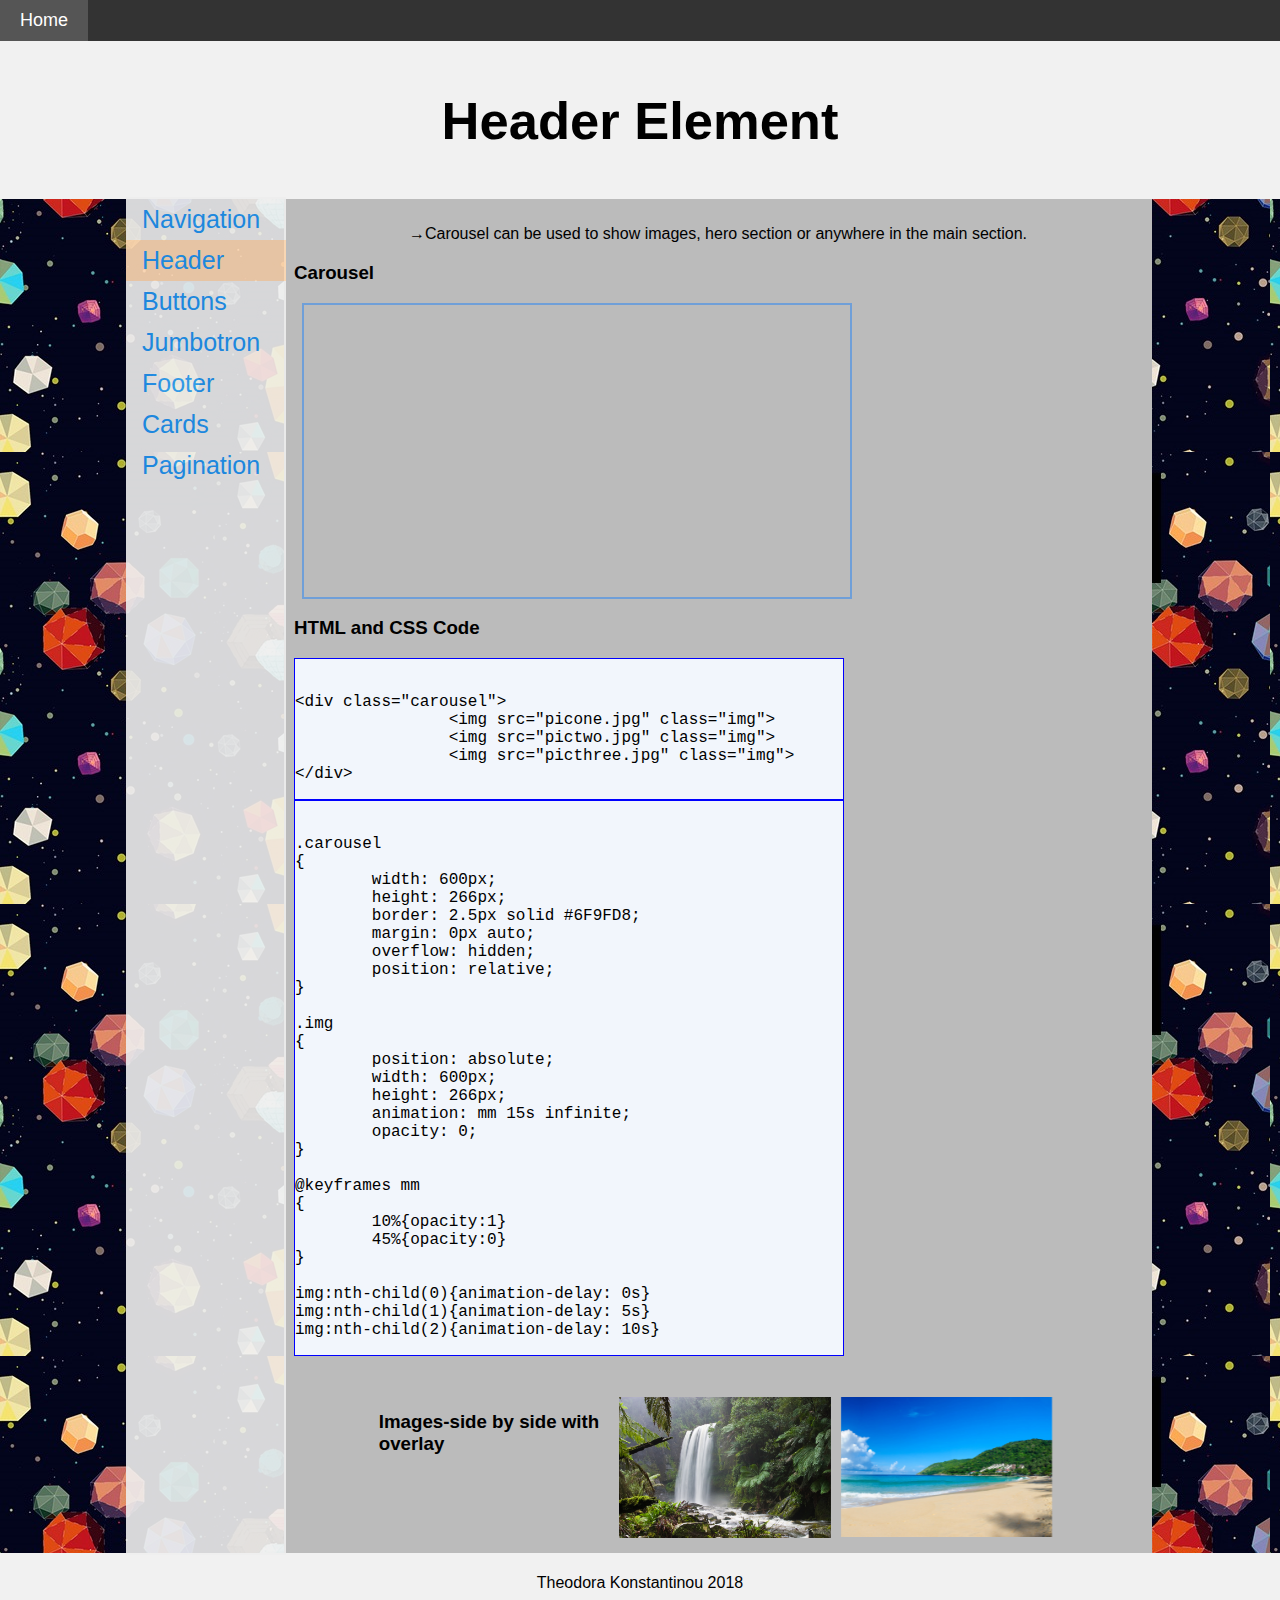
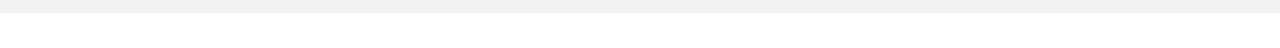
<file: header.html>
<!DOCTYPE html>
<html lang="en">
<head>
<title>Pattern_Library</title>
<meta charset="utf-8">
<meta name="viewport" content="width=device-width, initial-scale=1">
   <link rel="stylesheet" href="css/style.css">
      <link rel="stylesheet" href="css/header.css">
	  
	  	  <style> 
		 
 .box{width: 550px;
 border:1px solid blue;
 margin:0 0%;
 text-align:left;
			font-size:16px;
			background-color:#f2f6fc;}
			



@media (max-width: 600px) {
	 .box{ width: auto;
		 }	

	  </style>
</head>
<body background="img/pat.jpg">
 <!-- TOP NAV -->
<div class="topnav" id="myTopnav">
  <a href="index.html" class="active">Home</a>
    <a href="nav.html">Navigation</a>
  <a href="header.html">Header</a>
  <a href="buttons.html">Buttons</a>
  <a href="Jumbotron.html">Jumbotron</a>
   <a href="footer.html">Footer</a>
  <a href="Component.html">Cards</a>
   <a href="Component1.html">Pagination</a>
  <a href="javascript:void(0);" style="font-size:15px;" class="icon" onclick="myFunction()">&#9776;</a>
</div>
 <!-- TOP NAV END-->



<div class="header">
  <h2>Header Element</h2>
</div>

<div class="row">
 <!-- SIDE NAV -->
  <div class="sidenav">
  <a href="nav.html">Navigation</a>
  <a href="header.html" class="activenav">Header</a>
  <a href="buttons.html">Buttons</a>
  <a href="Jumbotron.html">Jumbotron</a>
  <a href="footer.html">Footer</a>
  <a href="Component.html">Cards</a>
  <a href="Component1.html">Pagination</a>
</div>
 <!-- SIDE NAV END-->
  <div class="column middle" style="background-color:#bbb;">
   <p style="text-align:center">→Carousel can be used to show images, hero section or anywhere in the main section.</p>
 
  
   <!-- CAROUSEL HERE-->
  <h3>Carousel</h3>
  
	<div class="carousel">
		<img src="img/picone.jpg" class="img">
		<img src="img/pictwo.jpg" class="img">
		<img src="img/picthree.jpg" class="img">
	</div>
	
	 <!-- SHOW CODE HERE-->
	<h3>HTML and CSS Code</h3><div class="box">
<xmp>
<div class="carousel">
		<img src="picone.jpg" class="img">
		<img src="pictwo.jpg" class="img">
		<img src="picthree.jpg" class="img">
</div>
</xmp>
</div>

	<div class="box">
<xmp>
.carousel
{
	width: 600px;
	height: 266px;
	border: 2.5px solid #6F9FD8;
	margin: 0px auto;
	overflow: hidden;
	position: relative;
}

.img
{
	position: absolute;
	width: 600px;
	height: 266px;
	animation: mm 15s infinite;
	opacity: 0;
}

@keyframes mm
{
	10%{opacity:1}
	45%{opacity:0}
}

img:nth-child(0){animation-delay: 0s}
img:nth-child(1){animation-delay: 5s}
img:nth-child(2){animation-delay: 10s}
</xmp>
</div>


	</br></br>

	
 
 <div class="row">
  <!-- JUST IMAGES EXAMPLE-->
	 <h3>Images-side by side with overlay</h3>
  <div class="columnim">
		<img src="img/one.jpg" alt="natue1" class="image" style="width:100%"><div class="overlay">
		<div class="text">Waterfall</div>
		</div>
	</div>
	  
  <div class="columnim">
    <img src="img/two.jpg" alt="nature2"  class="image" style="width:100%"><div class="overlay">
		<div class="text">Beach</div>
		</div>
  </div>
 </div>
  </div>
 
</div>

<div class="footer">
  <p>Theodora Konstantinou 2018</p>
</div>

<script>
function myFunction() {
    var x = document.getElementById("myTopnav");
    if (x.className === "topnav") {
        x.className += " responsive";
    } else {
        x.className = "topnav";
    }
}
</script>

</body>
</html>
</file>
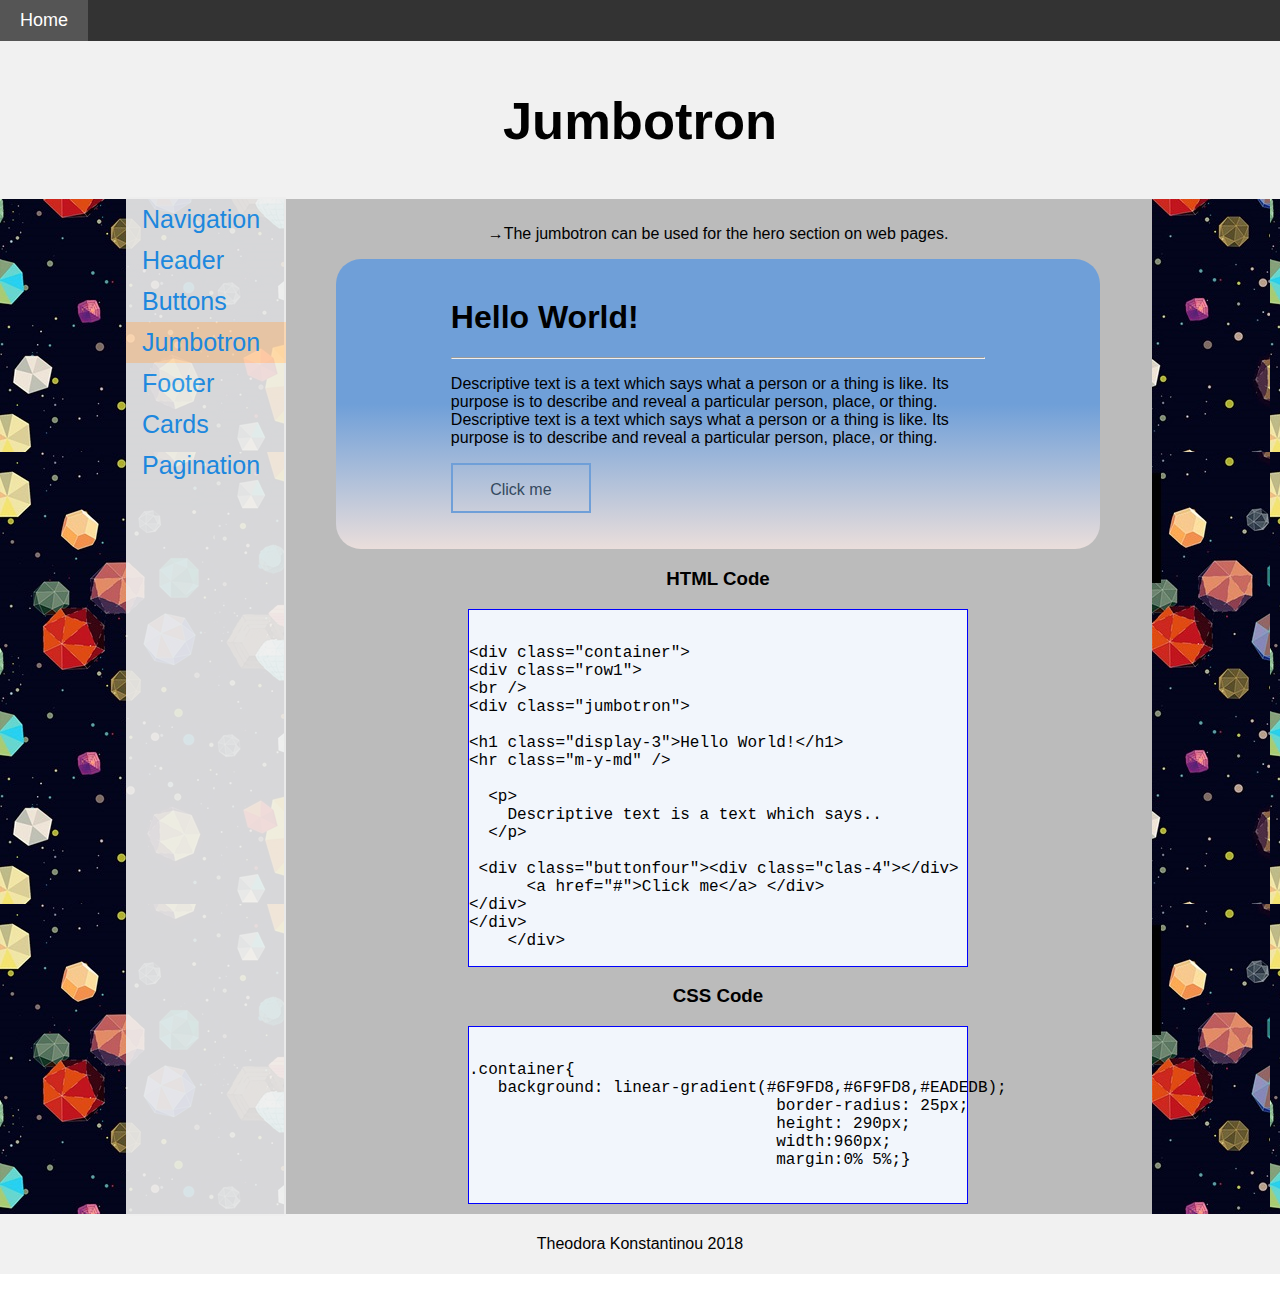
<file: Jumbotron.html>
<!DOCTYPE html>
<html lang="en">
<head>
<title>Pattern_Library</title>
<meta charset="utf-8">
<meta name="viewport" content="width=device-width, initial-scale=1">
   <link rel="stylesheet" href="css/style.css">
   

    <style>
	h3{text-align:center;}
	
.activenav {
    background-color:  #ffd9b3;

	}
	
.row1{margin:2% 15%;}

 .box{width: 500px;
 border:1px solid blue;
 margin:auto;
 text-align:left;
			font-size:16px;
			background-color:#f2f6fc;}
			
 	
.container{background: linear-gradient(#6F9FD8,#6F9FD8,#EADEDB);
				border-radius: 25px;
				height: 290px; 
				width:auto;
				margin:0% 5%;
				 }
	
  
.buttonfour{
  width:140px;
  height:50px;
  border:2px solid #6F9FD8;
  float:left;
  text-align:center;
  cursor:pointer;
  position:relative;
  box-sizing:border-box;
  overflow:hidden;
  margin:auto;
}
.buttonfour a{
  font-family:arial;
  font-size:16px;
  color:#34495e;
  text-decoration:none;
  line-height:50px;
  transition:all .5s ease;
  z-index:2;
  position:relative;
}
.clas-4{
  width:140px;
  height:50px;
  bottom:-50px;
  background:#6F9FD8;
  position:absolute;
  transition:all .5s ease;
  z-index:1;
}
.buttonfour:hover .clas-4{
  bottom:0;
}
.buttonfour:hover a{
  color:#fff;
}

@media (max-width: 600px) {
	 .box{ width: auto;
		 }	
}

@media (max-width: 700px) {
	 .container{ width: auto;
		 }	
}

@media (max-width: 600px) {
	  p { display: none;
		 }	
}

    </style>
</head>
<body background="img/pat.jpg">

<div class="topnav" id="myTopnav">
  <a href="index.html" class="active">Home</a>
    <a href="nav.html">Navigation</a>
  <a href="header.html">Header</a>
  <a href="buttons.html">Buttons</a>
  <a href="Jumbotron.html">Jumbotron</a>
   <a href="footer.html">Footer</a>
  <a href="Component.html">Cards</a>
   <a href="Component1.html">Pagination</a>
  <a href="javascript:void(0);" style="font-size:15px;" class="icon" onclick="myFunction()">&#9776;</a>
</div>




<div class="header">
  <h2>Jumbotron</h2>
</div>

<div class="row">
  <div class="sidenav">
  <a href="nav.html">Navigation</a>
  <a href="header.html">Header</a>
  <a href="buttons.html">Buttons</a>
  <a href="Jumbotron.html" class="activenav">Jumbotron</a>
   <a href="footer.html">Footer</a>
  <a href="Component.html">Cards</a>
   <a href="Component1.html">Pagination</a>
</div>
  <div class="column middle" style="background-color:#bbb;">
  
 
         <p style="text-align:center">→The jumbotron can be used for the hero section on web pages.</p>
	<div class="container">
      <div class="row1">
        	<br/>

        	<div class="jumbotron">
        		<h1 class="display-3">Hello World!</h1>
        		
        		<hr class="m-y-md" />
        		<p>
        		Descriptive text is a text which says what a person or a thing is like. Its purpose is to describe and reveal a particular person, place, or thing.
				Descriptive text is a text which says what a person or a thing is like. Its purpose is to describe and reveal a particular person, place, or thing.				
        		</p>
			
			<!-- BTN-->
        	<div class="buttonfour"><div class="clas-4"></div>
			<a href="#">Click me</a> </div>
	
        </div>
      </div>
	  
	  <!--SHOW CODE HERE-->
	  
    </div><h3>HTML Code</h3>
	<div class="box">
<xmp>
<div class="container">
<div class="row1">
<br />
<div class="jumbotron">

<h1 class="display-3">Hello World!</h1>
<hr class="m-y-md" />

  <p>
    Descriptive text is a text which says..				
  </p>

 <div class="buttonfour"><div class="clas-4"></div>
      <a href="#">Click me</a> </div>
</div>
</div>
    </div></xmp>
	</div>
	
	
<h3>CSS Code</h3>
<div class="box">
<xmp>
.container{
   background: linear-gradient(#6F9FD8,#6F9FD8,#EADEDB);
				border-radius: 25px;
				height: 290px; 
				width:960px;
				margin:0% 5%;}
	</xmp>
	</div>
	
	</div>
	
 </div>
 

<div class="footer">
   <p>Theodora Konstantinou 2018</p>
</div>



<script>
function myFunction() {
    var x = document.getElementById("myTopnav");
    if (x.className === "topnav") {
        x.className += " responsive";
    } else {
        x.className = "topnav";
    }
}
</script>

</body>
</html>
</file>
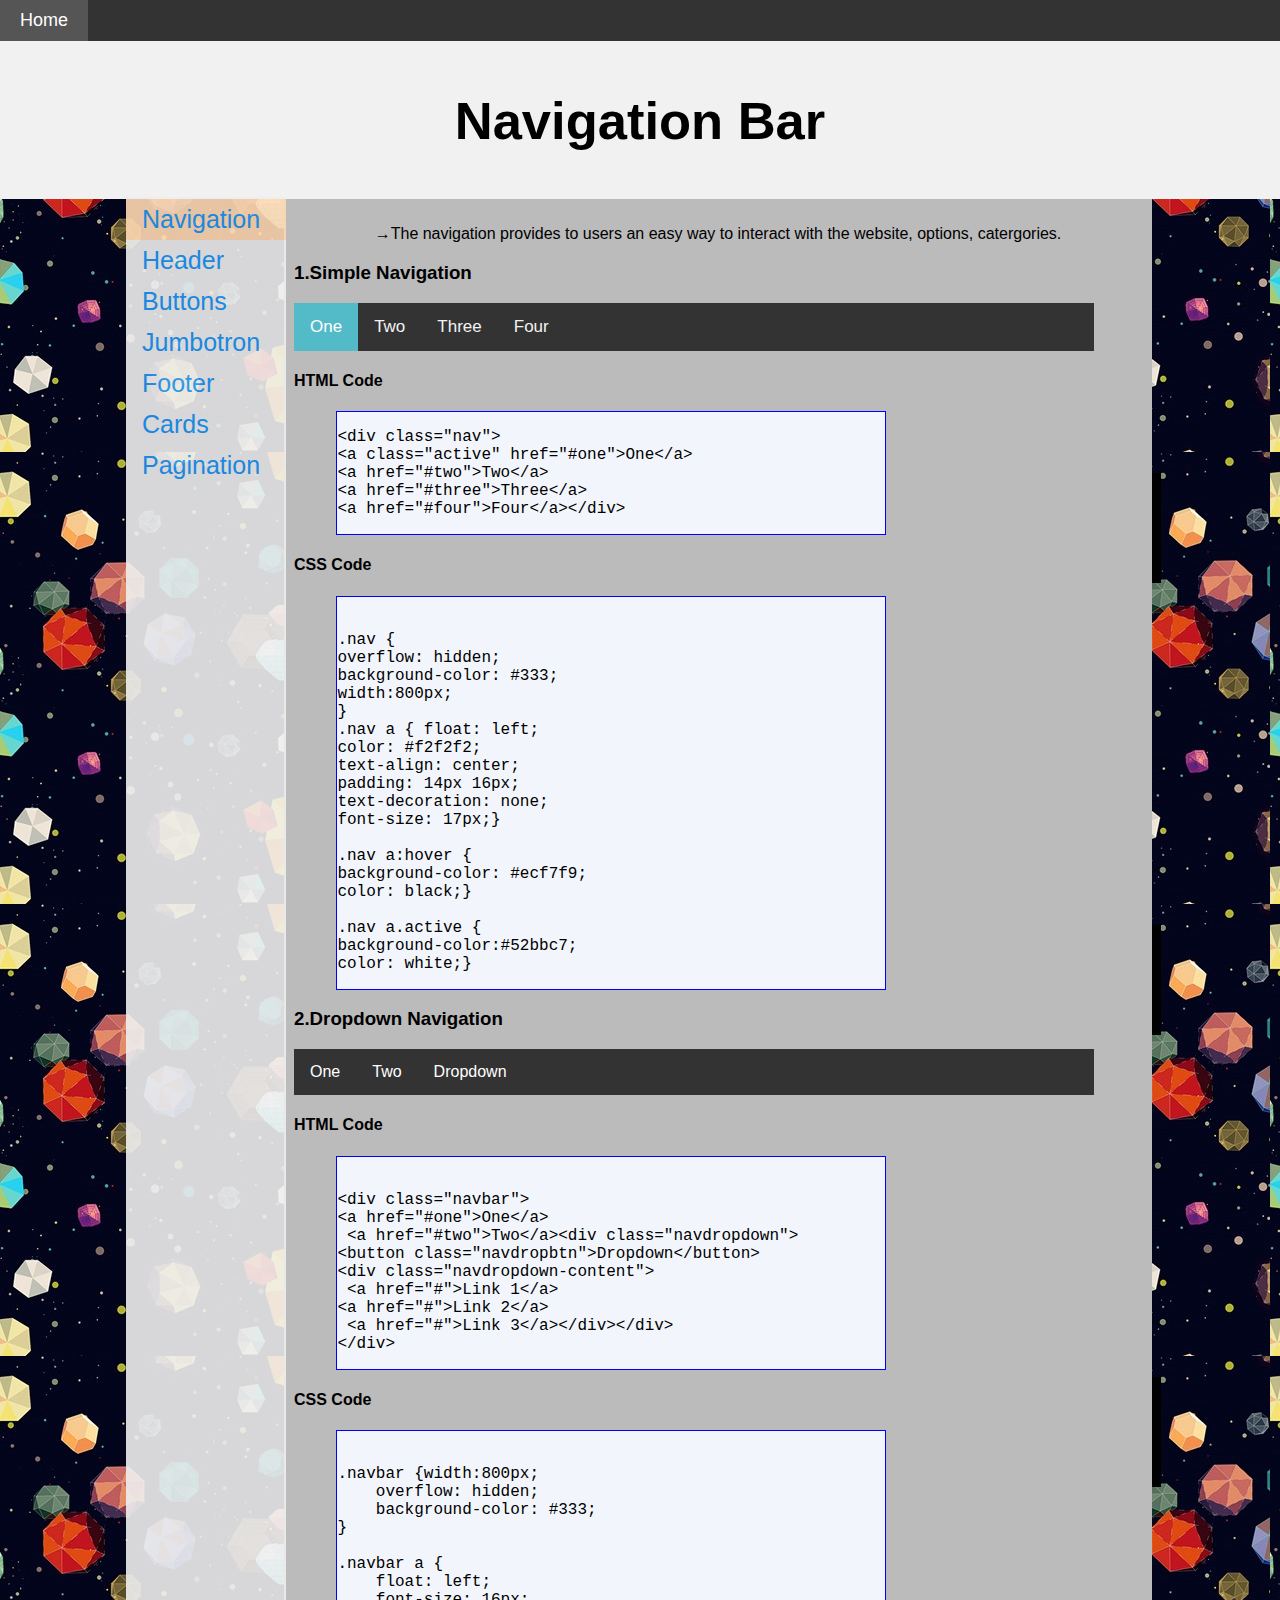
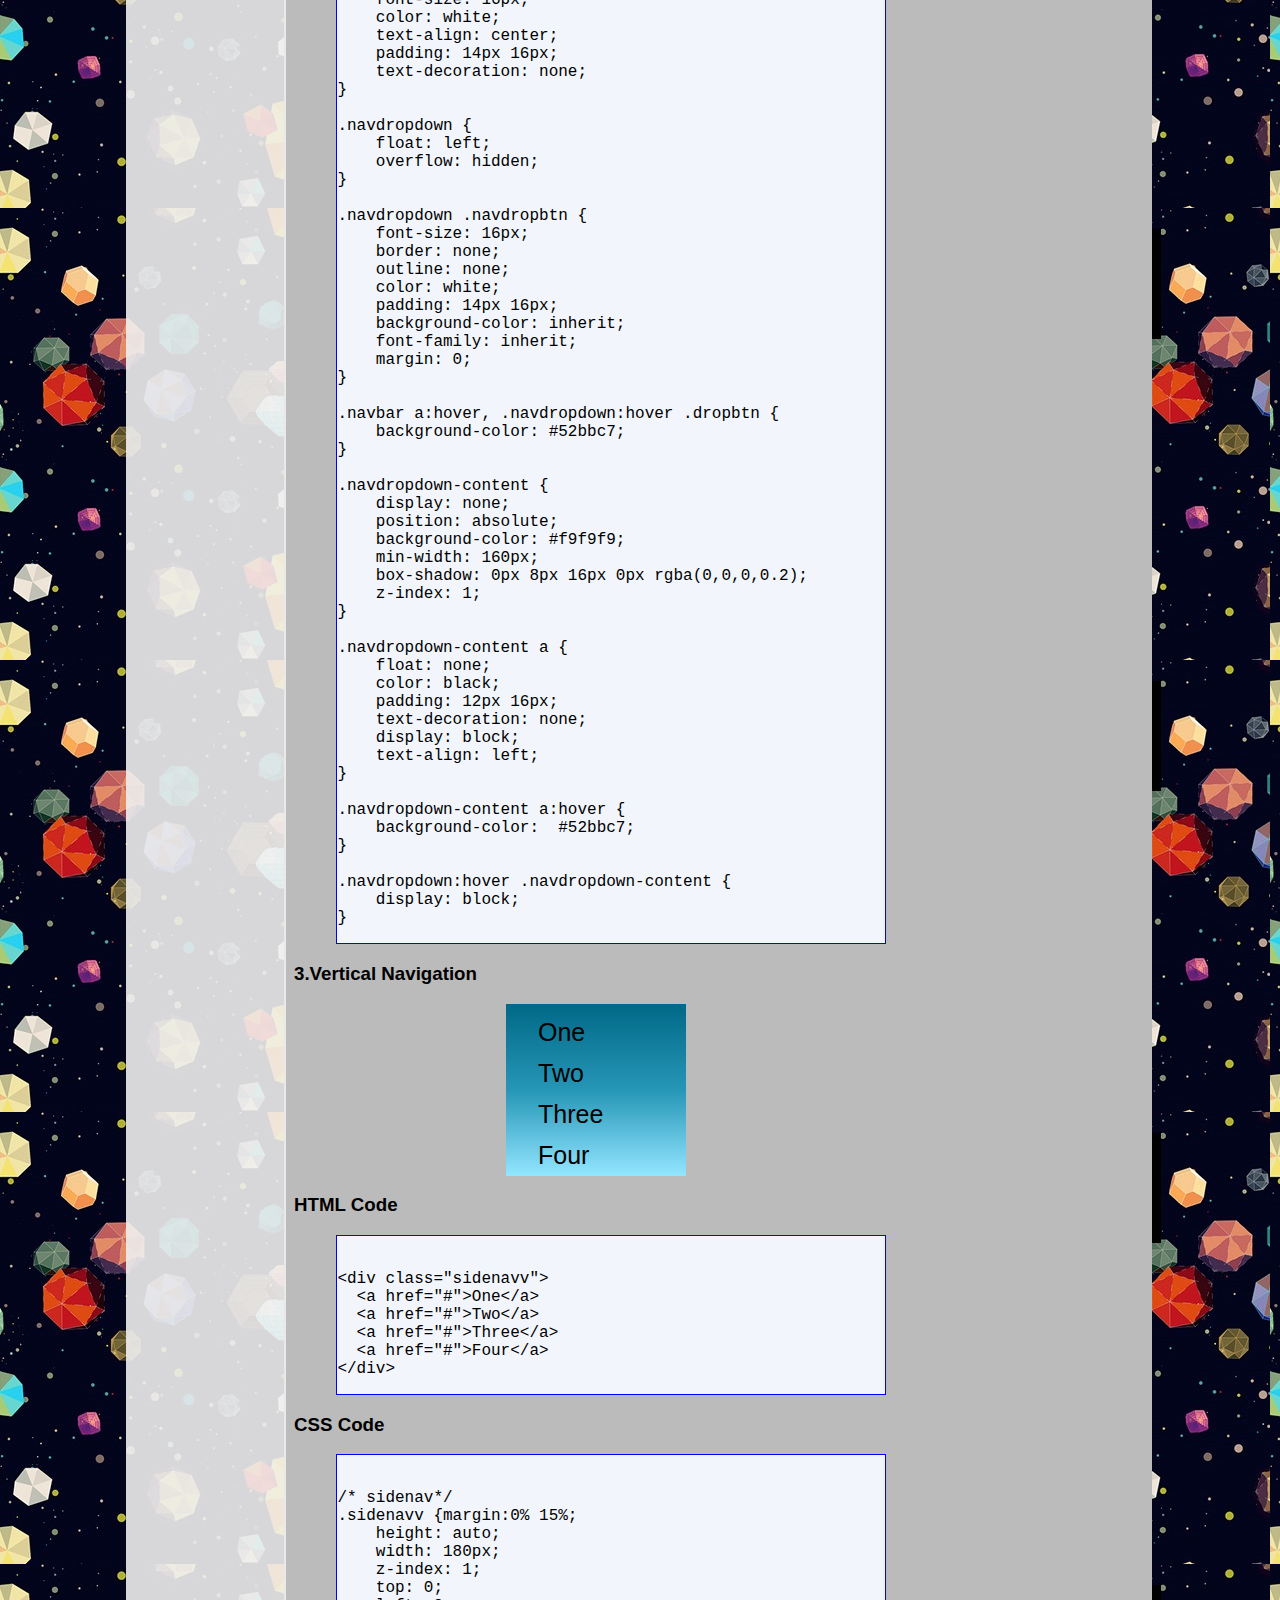
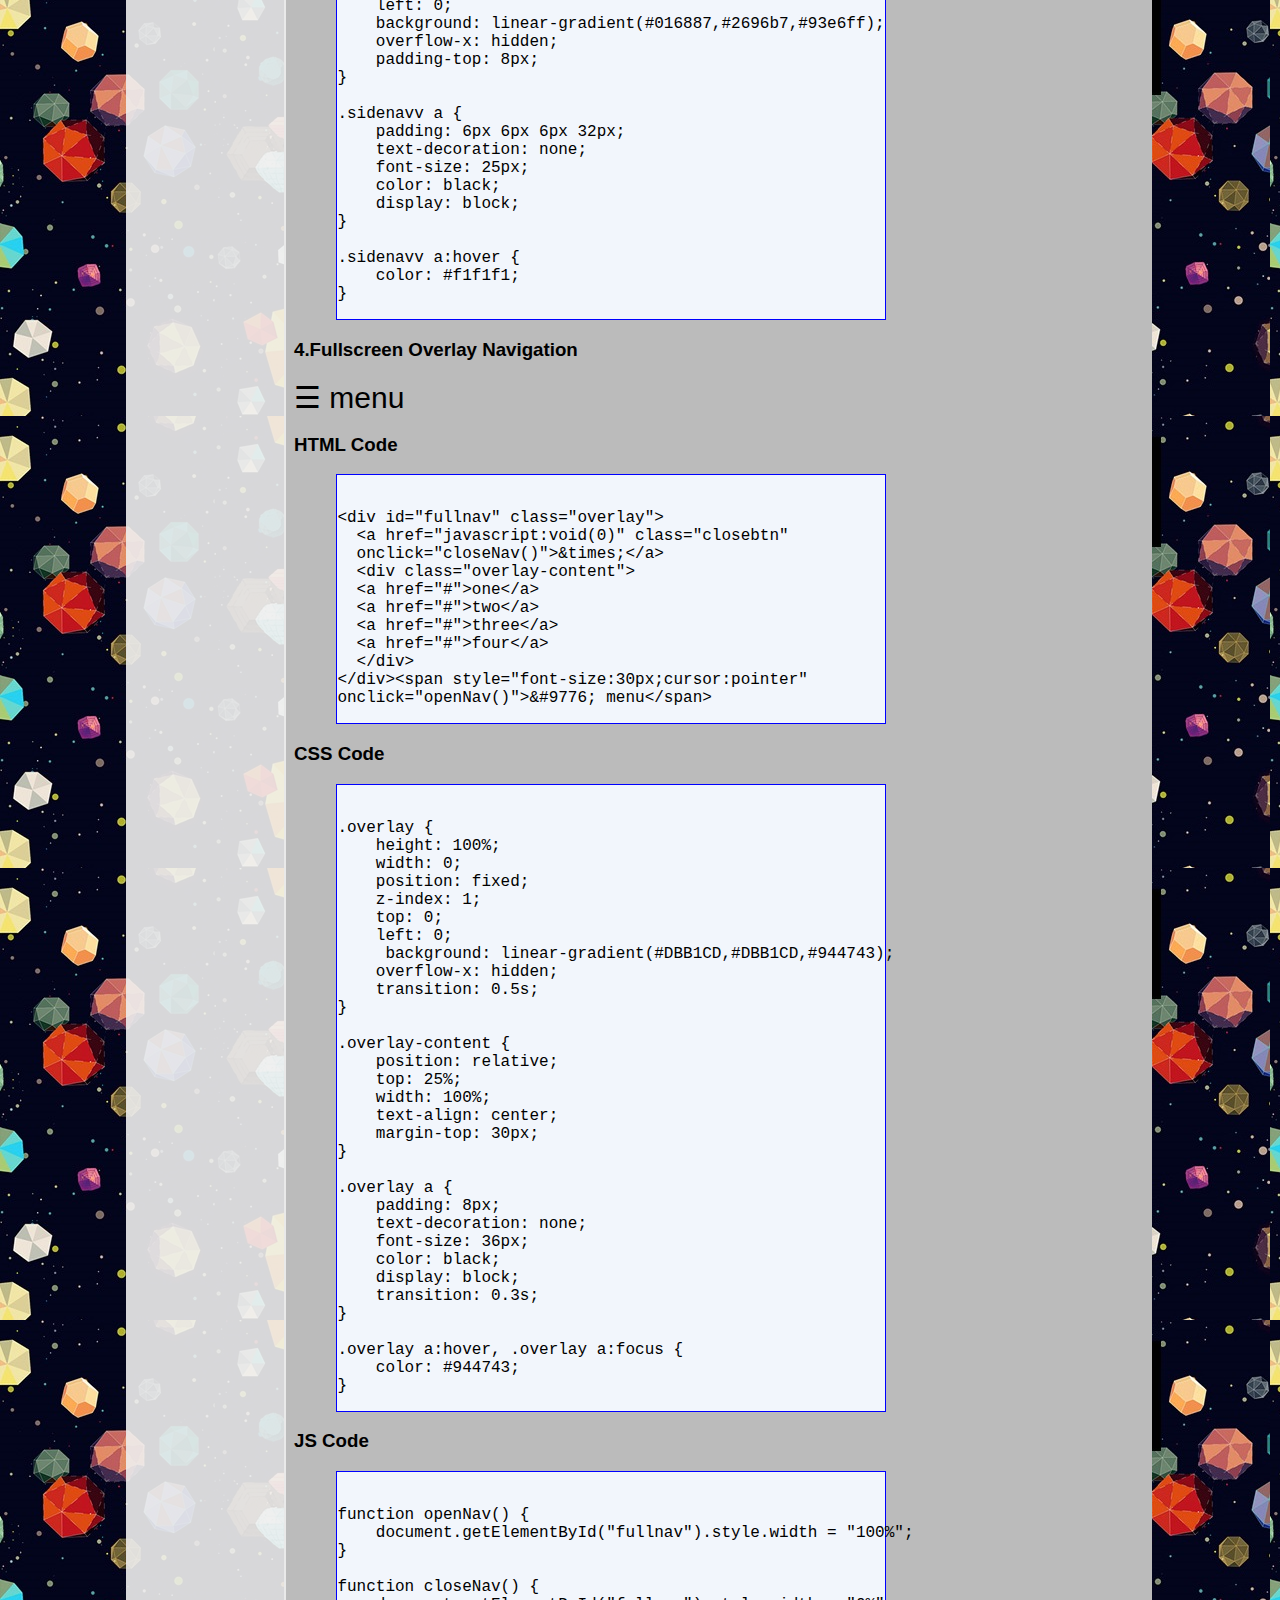
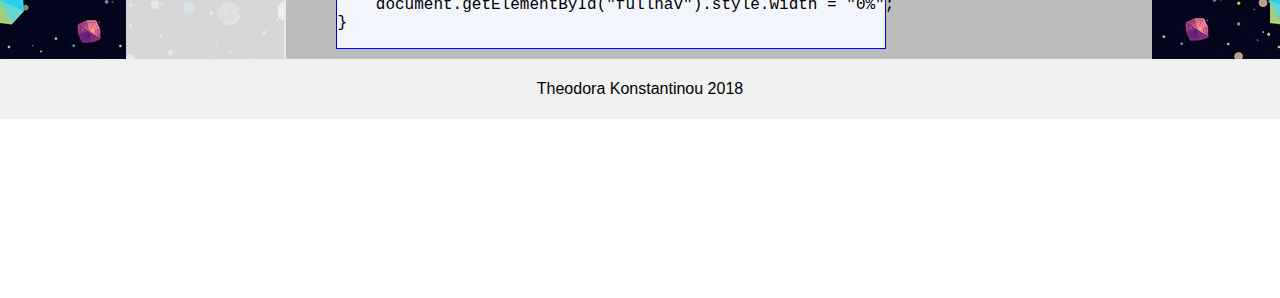
<file: nav.html>
<!DOCTYPE html>
<html lang="en">
<head>
<title>Pattern_Library</title>
<meta charset="utf-8">
<meta name="viewport" content="width=device-width, initial-scale=1">
   <link rel="stylesheet" href="css/style.css">
      <link rel="stylesheet" href="css/nav.css">
	  <style>
 .box{width: 550px;
 border:1px solid blue;
 margin:0 5%;
 text-align:left;
			font-size:16px;
			background-color:#f2f6fc;}
			
			@media (max-width: 600px) {
	 .box{ width: auto;
		 }	

	  </style>
</head>
<body background="img/pat.jpg">


<div class="topnav" id="myTopnav">
  <a href="index.html" class="active">Home</a>
    <a href="nav.html">Navigation</a>
  <a href="header.html">Header</a>
  <a href="buttons.html">Buttons</a>
  <a href="Jumbotron.html">Jumbotron</a>
   <a href="footer.html">Footer</a>
  <a href="Component.html">Cards</a>
   <a href="Component1.html">Pagination</a>
  <a href="javascript:void(0);" style="font-size:15px;" class="icon" onclick="myFunction()">&#9776;</a>
</div>



<div class="header">
  <h2>Navigation Bar</h2>
</div>

<div class="row">
  <div class="sidenav">
  <a href="#about" class="activenav">Navigation</a>
  <a href="header.html">Header</a>
  <a href="buttons.html">Buttons</a>
  <a href="Jumbotron.html">Jumbotron</a>
  <a href="footer.html">Footer</a>
  <a href="Component.html">Cards</a>
   <a href="Component1.html">Pagination</a>
</div>
  <div class="column middle" style="background-color:#bbb;">
  
   <p style="text-align:center">→The navigation provides to users an easy way to interact with the website, options, catergories.</p>
 
  <h3>1.Simple Navigation</h3>
  <div class="nav">
  <a class="active" href="#one">One</a>
  <a href="#two">Two</a>
  <a href="#three">Three</a>
  <a href="#four">Four</a>
</div>

<h4>HTML Code</h4>
<div class="box">
<xmp><div class="nav">
<a class="active" href="#one">One</a>
<a href="#two">Two</a>
<a href="#three">Three</a>
<a href="#four">Four</a></div>
</xmp>
</div>

<h4>CSS Code</h4>
<div class="box">
<xmp>
.nav {
overflow: hidden;
background-color: #333;
width:800px;
}
.nav a { float: left;
color: #f2f2f2;
text-align: center;
padding: 14px 16px;
text-decoration: none;
font-size: 17px;}

.nav a:hover {
background-color: #ecf7f9;
color: black;}

.nav a.active {
background-color:#52bbc7;
color: white;}
</xmp></div>

				 
	<h3>2.Dropdown Navigation</h3>
  <div class="navbar">
  <a href="#one">One</a>
  <a href="#two">Two</a>
  <div class="navdropdown">
    <button class="navdropbtn">Dropdown 
    </button>
    <div class="navdropdown-content">
      <a href="#">Link 1</a>
      <a href="#">Link 2</a>
      <a href="#">Link 3</a>
    </div>
	</div> 
	</div>
 <!-- HTML CODE -->
<h4>HTML Code</h4>
<div class="box">
<xmp>
<div class="navbar">
<a href="#one">One</a>
 <a href="#two">Two</a><div class="navdropdown">
<button class="navdropbtn">Dropdown</button>
<div class="navdropdown-content">
 <a href="#">Link 1</a>
<a href="#">Link 2</a>
 <a href="#">Link 3</a></div></div> 
</div></xmp></div>
 <!-- HTML CODE END -->
 <!-- CSS CODE -->				
<h4>CSS Code</h4>
<div class="box">
<xmp>
.navbar {width:800px;
    overflow: hidden;
    background-color: #333;
}

.navbar a {
    float: left;
    font-size: 16px;
    color: white;
    text-align: center;
    padding: 14px 16px;
    text-decoration: none;
}

.navdropdown {
    float: left;
    overflow: hidden;
}

.navdropdown .navdropbtn {
    font-size: 16px;    
    border: none;
    outline: none;
    color: white;
    padding: 14px 16px;
    background-color: inherit;
    font-family: inherit;
    margin: 0;
}

.navbar a:hover, .navdropdown:hover .dropbtn {
    background-color: #52bbc7;
}

.navdropdown-content {
    display: none;
    position: absolute;
    background-color: #f9f9f9;
    min-width: 160px;
    box-shadow: 0px 8px 16px 0px rgba(0,0,0,0.2);
    z-index: 1;
}

.navdropdown-content a {
    float: none;
    color: black;
    padding: 12px 16px;
    text-decoration: none;
    display: block;
    text-align: left;
}

.navdropdown-content a:hover {
    background-color:  #52bbc7;
}

.navdropdown:hover .navdropdown-content {
    display: block;
}</xmp></div> 
<!-- CSS CODE END-->						
							
							
   <h3>3.Vertical Navigation</h3>
	
<div class="sidenavv">
  <a href="#">One</a>
  <a href="#">Two</a>
  <a href="#">Three</a>
  <a href="#">Four</a>
</div>

 <!-- HTML CODE -->
<h3>HTML Code</h3>
<div class="box">
<xmp>
<div class="sidenavv">
  <a href="#">One</a>
  <a href="#">Two</a>
  <a href="#">Three</a>
  <a href="#">Four</a>
</div>
</xmp>
</div>
 <!-- HTML CODE END-->

  <!-- CSS CODE -->
<h3>CSS Code</h3>
<div class="box">
<xmp>
/* sidenav*/
.sidenavv {margin:0% 15%;
    height: auto;
    width: 180px;
    z-index: 1;
    top: 0;
    left: 0;
    background: linear-gradient(#016887,#2696b7,#93e6ff);
    overflow-x: hidden;
    padding-top: 8px;
}

.sidenavv a {
    padding: 6px 6px 6px 32px;
    text-decoration: none;
    font-size: 25px;
    color: black;
    display: block;
}

.sidenavv a:hover {
    color: #f1f1f1;
}
</xmp>
</div>
 <!-- CSS CODE END-->
	
			<h3>4.Fullscreen Overlay Navigation</h3>
			<div id="fullnav" class="overlay">
		  <a href="javascript:void(0)" class="closebtn" onclick="closeNav()">&times;</a>
		  <div class="overlay-content">
			<a href="#">one</a>
			<a href="#">two</a>
			<a href="#">three</a>
			<a href="#">four</a>
		  </div>
		</div><span style="font-size:30px;cursor:pointer" onclick="openNav()">&#9776; menu</span>
 <!-- HTML CODE -->
<h3>HTML Code</h3>
<div class="box">
<xmp>
<div id="fullnav" class="overlay">
  <a href="javascript:void(0)" class="closebtn" 
  onclick="closeNav()">&times;</a>
  <div class="overlay-content">
  <a href="#">one</a>
  <a href="#">two</a>
  <a href="#">three</a>
  <a href="#">four</a>
  </div>
</div><span style="font-size:30px;cursor:pointer" 
onclick="openNav()">&#9776; menu</span>
</xmp>
</div>
 <!-- HTML CODE END-->

  <!-- CSS CODE -->
<h3>CSS Code</h3>
<div class="box">
<xmp>
.overlay {
    height: 100%;
    width: 0;
    position: fixed;
    z-index: 1;
    top: 0;
    left: 0;
     background: linear-gradient(#DBB1CD,#DBB1CD,#944743);
    overflow-x: hidden;
    transition: 0.5s;
}

.overlay-content {
    position: relative;
    top: 25%;
    width: 100%;
    text-align: center;
    margin-top: 30px;
}

.overlay a {
    padding: 8px;
    text-decoration: none;
    font-size: 36px;
    color: black;
    display: block;
    transition: 0.3s;
}

.overlay a:hover, .overlay a:focus {
    color: #944743;
}
</xmp>
</div>
 <!-- CSS CODE END-->
 <!-- JS CODE -->
<h3>JS Code</h3>
<div class="box">
<xmp>
function openNav() {
    document.getElementById("fullnav").style.width = "100%";
}

function closeNav() {
    document.getElementById("fullnav").style.width = "0%";
}
</xmp>
</div>
 <!-- JS CODE END-->
	</div>
</div>
 
</div>

<div class="footer">
  <p>Theodora Konstantinou 2018</p>
</div>

<script>

function myFunction() {
    var x = document.getElementById("myTopnav");
    if (x.className === "topnav") {
        x.className += " responsive";
    } else {
        x.className = "topnav";
    }

}

function openNav() {
    document.getElementById("fullnav").style.width = "100%";
}

function closeNav() {
    document.getElementById("fullnav").style.width = "0%";
}



</script>

</body>
</html>
</file>
<file: css/style.css>
/* GENERAL CONCEPT,STYLE OF THE LIBRARY */
 
 * {
    box-sizing: border-box;
}

body {
    font-family: Arial, Helvetica, sans-serif;
	margin:0;
}

.activenav {
    background-color:  #ffd9b3;

	}
	
 /* TOP NAVIGATION */


.topnav {
  overflow: hidden;
  background-color: #333;
}

.topnav a {
  float: left;
  display: block;
  color: #f2f2f2;
  text-align: center;
  padding: 10px 20px;
  text-decoration: none;
  font-size: 18px;
}
 /* SHOW THE ACTIVE ONE */

.active {
  background-color: #65c3cd;
  color: white;
}

.topnav .icon {
  display: none;
}


.topnav a:hover, .dropdown:hover .dropbtn {
  background-color: #555;
  color: white;
}

.topnav a:not(:first-child), .dropdown .dropbtn {    display: block;
    display: none;
  }


/* header */
.header {
    background-color: #f1f1f1;
    padding: 5px;
    text-align: center;
    font-size: 35px;
}

.header1 {color:white;
    padding: 5px;
    text-align: center;
    font-size: 35px;
}


/*  flexboxes */
.row {margin:0% 10%;
    display: -webkit-flex;
    display: flex;

}


.column {
    padding: 10px;
    height: 900%; 
}



/*  SIDE */
.sidenav {
    width: 160px;
	height:auto;
   margin:-2px -2px;
    background: #eee;
    overflow-x: hidden;
    padding: 2px 0px;
	opacity: 0.9;
}

.sidenav a {
    padding: 6px 8px 6px 16px;
    text-decoration: none;
    font-size: 25px;
    color: #2196F3;
    display: block;
}

.sidenav a:hover {
    color: #064579;
}

  
/* Middle column */
.column.middle {opacity: 1;
    -webkit-flex: 2;
    -ms-flex: 2;
    flex: 2;
}


/* Style  footer */
.footer {
    background-color: #f1f1f1;
    padding: 5px;
    text-align: center;
}



/* Responsive layout */
@media (max-width: 600px) {
    .row {
      -webkit-flex-direction: column;
      flex-direction: column;
	  
    }
	 
	
}


@media screen and (max-width: 800px) {
  .topnav a:not(:first-child), .dropdown .dropbtn {
    display: none;
  }
  .topnav a.icon {
    float: right;
    display: block;
  }
}

@media screen and (max-width: 800px) {
  .topnav.responsive {position: relative;}
  .topnav.responsive .icon {
    position: absolute;
    right: 0;
    top: 0;
  }
  .topnav.responsive a {
    float: none;
    display: block;
    text-align: left;
  }
  .topnav.responsive .dropdown {float: none;}
  .topnav.responsive .dropdown-content {position: relative;}
  .topnav.responsive .dropdown .dropbtn {
    display: block;
    width: 100%;
    text-align: left;
  }
  
  @media screen and (max-width: 600px) {
    .sidenav { display: none;}
}
</file>
<file: css/button.css>
/* STYLE FOR BUTTONS */
section{margin:auto;}

.activenav {
    background-color:  #ffd9b3;

	}

 /* BOX OF BUTTONS */
.flex-container {
  display: flex;
  flex-direction: row;
  width: 500px;
  height:130px;
  background-color: #6F9FD8;
  
}

.flex-container > div {
  background-color: #bbb;
  width: 520px;
  margin: 10px;
   height:100px;
  text-align: center;
   font-size: 30px;
}

 /* BUTTON TWO */				
.button {
  border-radius: 10px;
  background-color: #cf96bc;
  border: none;
  color: #FFFFFF;
  text-align: center;
  font-size: 28px;
  padding: 20px;
  width: 150px;
  transition: all 0.5s;
  cursor: pointer;
  margin: 15px;
}

.button span {
  cursor: pointer;
  display: inline-block;
  position: relative;
  transition: 0.5s;
}

.button span:after {
  content: '\00bb';
  position: absolute;
  opacity: 0;
  top: 0;
  right: -20px;
  transition: 0.5s;
}

.button:hover span {
  padding-right: 25px;
}

.button:hover span:after {
  opacity: 1;
  right: 0;
}

 /* BUTTON ONE */

.button1{border-radius: 15px;
 color: #FFFFFF;
  text-align: center;
  font-size: 28px;
  padding: 20px;
  width: 150px;
  margin: 15px;
		background-color:  #005ce6;} /* Green */
.button1:hover {background-color: #46a049;}
.button1:active {background-color:black;
				color:yellow;
	                } 
					
					
 /* BUTTON THREE */

#container{  display: flex;
  height:50px;
  margin:0px 15px;
}

.buttonthree{
  width:140px;
  height:50px;
  border:2px solid #6F9FD8;
  float:left;
  text-align:center;
  cursor:pointer;
  position:relative;
  box-sizing:border-box;
  overflow:hidden;
  margin:0 0 40px 0;
}
.buttonthree a{
  font-family:arial;
  font-size:16px;
  color:black;
  text-decoration:none;
  line-height:50px;
  transition:all .5s ease;
  z-index:2;
  position:relative;
}
.clas{
  width:140px;
  height:50px;
  top:-2px;
  right:-140px;
  background:#6F9FD8;
  position:absolute;
  transition:all .5s ease;
  z-index:1;
}
.buttonthree:hover .clas{
  right:0;
}
.buttonthree:hover a{
  color:#fff;
}

 /* BUTTON FOUR */

.buttonfour{
  width:140px;
  height:50px;
  border:2px solid #6F9FD8;
  float:left;
  text-align:center;
  cursor:pointer;
  position:relative;
  box-sizing:border-box;
  overflow:hidden;
  margin:0 0 40px 50px;
}
.buttonfour a{
  font-family:arial;
  font-size:16px;
  color:#34495e;
  text-decoration:none;
  line-height:50px;
  transition:all .5s ease;
  z-index:2;
  position:relative;
}
.clas-4{
  width:140px;
  height:50px;
  bottom:-50px;
  background:#6F9FD8;
  position:absolute;
  transition:all .5s ease;
  z-index:1;
}
.buttonfour:hover .clas-4{
  bottom:0;
}
.buttonfour:hover a{
  color:#fff;
}

/* Fade button, five */

.btnsix {
   background-color: #ddd;
  border: none;
  color: black;
  padding: 16px 32px;
  text-align: center;
  font-size: 16px;
  margin: 20px;
  transition: 0.6s;
}

.btnsix:hover {
background: green;
color:white;}

/* Button with icon, six */

.btnicon {
    background-color: DodgerBlue;
    border: none;
    color: white;
    padding: 12px 16px;
    font-size: 18px;
    cursor: pointer;
	 margin: 20px;
}

.btnicon:hover {
    background-color: RoyalBlue;
}

 /* MEDIA, RESPONSIVE */


@media (max-width: 600px) {
	 section{ width: auto;
		 margin:auto;}	
}

@media (max-width: 600px) {
	 .button1, .button {height:30%;
	 padding-top:10px;
	 font-size:16px;
		 }	
}

@media (max-width: 600px) {
	.flex-container > div {width: auto;
  height:auto;
	
		 }	
}

@media (max-width: 600px) {
	.flex-container {width: auto;
  height:4%;
	
		 }	
}


@media (max-width: 600px) {
	 .container{ 
		 margin:auto;}	
		 .buttonfour{ 
		 margin:auto;}
}
</file>
<file: css/comp.css>
/* STYLE FOR CARDS */
 
  /* TO FOCUS ON BTN */
 .activenav {
    background-color:  #ffd9b3;

	}
	
	
/* Middle column */
.column.middle {
    height:920px;
}

 /* CARD */
.card-container {
  max-width: 1280px;
  margin:-10px auto;
  padding: 0px;
  display: flex;
  flex-flow: row wrap;
}
.card-container:hover .card {
  opacity: .7;
  cursor: pointer;
  filter: grayscale(1);
}
.card-container .card {
  margin: 10px;
  width: calc(100% / 3 - 20px);
  float: left;
  box-shadow: 0 0 2px 2px rgba(0,0,0,.05);
  background: #FFF;
  -webkit-transition: .3s all ease;
  transition: .15s all ease;
}
.card-container .card:hover {
  box-shadow: 0 0 8px 3px rgba(0,0,0,.15);
  transform: scale(1.025);
  opacity: 1;
  filter: grayscale(0);
  transition: .35s all ease;
}
.card-container .card img {
  width: 100%;
  padding: 0;
  margin: 0;
}
.card-container .card .content {
  padding: 15px 20px;
}
.card-container .card h3 {
  font-size: 1.875em;
  padding: 0;
  margin: 0 0 10px;
  letter-spacing: -.075rem;
}
.card-container .card p {
  color: #888;
  padding: 0;
  margin: 0;
 font-size: 1.049em;
}

/* Button*/
			
.button {
  border-radius: 10px;
  background-color: #cf96bc;
  border: none;
  color: #FFFFFF;
  text-align: center;
  font-size: 28px;
  padding: 20px;
  width: 150px;
  transition: all 0.5s;
  cursor: pointer;
  margin:8% 10% ;
}

.button span {
  cursor: pointer;
  display: inline-block;
  position: relative;
  transition: 0.5s;
}

.button span:after {
  content: '\00bb';
  position: absolute;
  opacity: 0;
  top: 0;
  right: -20px;
  transition: 0.5s;
}

.button:hover span {
  padding-right: 25px;
}

.button:hover span:after {
  opacity: 1;
  right: 0;
}


@media (max-width: 1055px) {
.card-container .card h3  { font-size:1.049em;}}
</file>
<file: css/footer.css>
/* STYLE FOR FOOTER */
 
 .activenav {
    background-color:  #ffd9b3;

	}

h3{	color:#b3e6ff;
	font-size:20px;
	text-align:center;
	}
	
 /* FOOTER */
 

#footer {
    position: relative;
    padding-top: 60px;
    padding-bottom: 60px;
    background-color: #1C1D21
}

.footer-f {  
    text-align: center;
    margin-bottom: auto;
}
.footer-f li {
    display: inline-block;
    margin-right: 10px;
    margin-bottom: 13px;
}

.footer-f li a {
  display: inline-block;
  width: auto;
  height: 50px;
  line-height: 50px;
  text-align: center;
  border-radius: 7px;
  background-color:  #b3e6ff;
  color:#FFF;
}

.footer-f li a:hover {
   background-color:  #ff9933;
   border-radius: 14px;
}
.footer-copyright p {
    text-align: center;
    font-size: 14px;
    text-transform: uppercase;
    margin: 0;
  color:#868F9B;
}
</file>
<file: css/header.css>
/* STYLE FOR HEADER */

* {
    box-sizing: border-box;
}

.activenav {
    background-color:  #ffd9b3;

	}
	
.image {
  opacity: 1;
  display: block;
  width: 100%;
  height: auto;
  transition: .5s ease;
  backface-visibility: hidden;
}


.overlay {
  position: absolute;
  top: 0;
  bottom: 0;
  left: 0;
  right: 0;
  height: 100%;
  width: 100%;
  opacity: 0;
  transition: .5s ease;
  background-color:  #cceeff;
}

.columnim:hover .overlay {
  opacity: 0.9;
}

.text {
  color:  #006699;
  font-size: 20px;
  position: absolute;
  top: 50%;
  left: 50%;
  transform: translate(-50%, -50%);
  -ms-transform: translate(-50%, -50%);
  text-align: center;
}
 /* CAROUSEL */
.carousel
{
	width: 550px;
	height: 296px;
	border: 2.5px solid #6F9FD8;
	margin: 0% 1%;
	overflow: hidden;
	position: relative;
}

.img
{
	position: absolute;
	width: 550px;
	height: 296px;
	animation: mm 15s infinite;
	opacity: 0;
}

@keyframes mm
{
	10%{opacity:1}
	45%{opacity:0}
}

img:nth-child(0){animation-delay: 0s}
img:nth-child(1){animation-delay: 5s}
img:nth-child(2){animation-delay: 10s}

.columnim {  position: relative;
    width: 40%;
    padding: 5px;
}

 /* FOR MEDIA RESPONSIVE IMG */
 
@media screen and (max-width: 600px) {
  .carousel {width:auto;
    margin:auto ;}
	.img{width:120%;
	height:100%;}
 }
</file>
<file: css/nav.css>
/* STYLE FOR NAVIGATION */
 
 .activenav {
    background-color:  #ffd9b3;

	}

 /* FOR SIMPLE NAVIGATION */
.nav {
  overflow: hidden;
  background-color: #333;
  width:800px;
  
  
  
}

.nav a {
  float: left;
  color: #f2f2f2;
  text-align: center;
  padding: 14px 16px;
  text-decoration: none;
  font-size: 17px;
}

.nav a:hover {
  background-color: #ecf7f9;
  color: black;
}

.nav a.active {
  background-color:#52bbc7;
  color: white;
}

/* dropdown*/
.navbar {width:800px;
    overflow: hidden;
    background-color: #333;
}

.navbar a {
    float: left;
    font-size: 16px;
    color: white;
    text-align: center;
    padding: 14px 16px;
    text-decoration: none;
}

.navdropdown {
    float: left;
    overflow: hidden;
}

.navdropdown .navdropbtn {
    font-size: 16px;    
    border: none;
    outline: none;
    color: white;
    padding: 14px 16px;
    background-color: inherit;
    font-family: inherit;
    margin: 0;
}

.navbar a:hover, .navdropdown:hover .dropbtn {
    background-color: #52bbc7;
}

.navdropdown-content {
    display: none;
    position: absolute;
    background-color: #f9f9f9;
    min-width: 160px;
    box-shadow: 0px 8px 16px 0px rgba(0,0,0,0.2);
    z-index: 1;
}

.navdropdown-content a {
    float: none;
    color: black;
    padding: 12px 16px;
    text-decoration: none;
    display: block;
    text-align: left;
}

.navdropdown-content a:hover {
    background-color:  #52bbc7;
}

.navdropdown:hover .navdropdown-content {
    display: block;
}

/* sidenav*/
.sidenavv {margin:0% 25%;
    height: auto;
    width: 180px;
    z-index: 1;
    top: 0;
    left: 0;
    background: linear-gradient(#016887,#2696b7,#93e6ff);
    overflow-x: hidden;
    padding-top: 8px;
}

.sidenavv a {
    padding: 6px 6px 6px 32px;
    text-decoration: none;
    font-size: 25px;
    color: black;
    display: block;
}

.sidenavv a:hover {
    color: #f1f1f1;
}

/* full screen*/

.overlay {
    height: 100%;
    width: 0;
    position: fixed;
    z-index: 1;
    top: 0;
    left: 0;
     background: linear-gradient(#DBB1CD,#DBB1CD,#944743);
    overflow-x: hidden;
    transition: 0.5s;
}

.overlay-content {
    position: relative;
    top: 25%;
    width: 100%;
    text-align: center;
    margin-top: 30px;
}

.overlay a {
    padding: 8px;
    text-decoration: none;
    font-size: 36px;
    color: black;
    display: block;
    transition: 0.3s;
}

.overlay a:hover, .overlay a:focus {
    color: #944743;
}

.overlay .closebtn {
    position: absolute;
    top: 20px;
    right: 45px;
    font-size: 60px;
}


 /* MEDIA , RESPONSIVE */

@media screen and (max-width: 600px) {
  .nav {width:auto;
    padding:0px 0px;}
 }
 
 @media screen and (max-width: 600px) {
  .navbar {width:auto;
    padding:0px 2px;}
 }
  
  
 @media screen and (max-width: 600px) {
  .sidenavv {margin:auto;}
  
  }

@media screen and (max-height: 450px) {
  .overlay a {font-size: 20px}
  .overlay .closebtn {
    font-size: 40px;
    top: 15px;
    right: 35px;
  }
</file>
